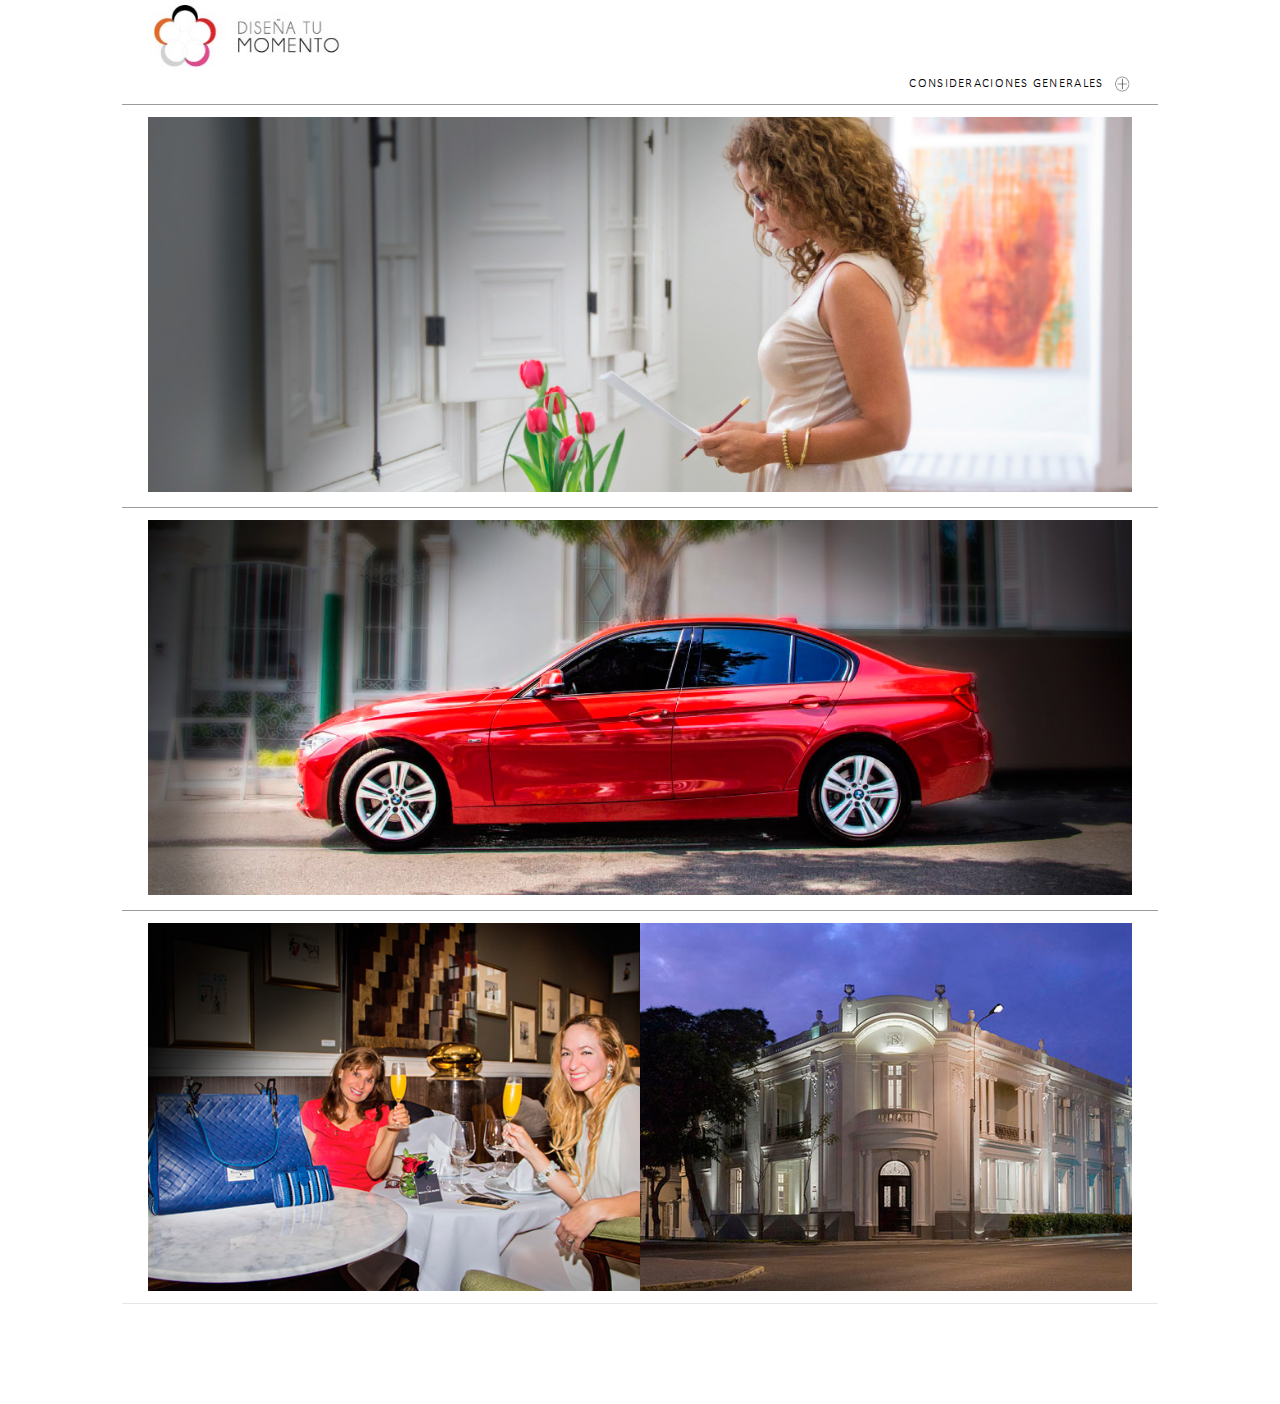
<file: disena-tu-momento.html>
<!DOCTYPE HTML>
<html>

<head>
	<meta charset="utf-8">
	<meta name="viewport" content="width=device-width, initial-scale=1, maximum-scale=1">
	<title>ROCHI KAHN</title>

<!--================== 	ENLACE HOJA DE ESTILOS (INICIA)  =====================-->

	<link rel="stylesheet" type="text/css" href="css/estilo.css">

<!--================== 	ENLACE HOJA DE ESTILOS (TERMINA)  =====================-->

<!--================== 	ENLACE FUENTE (INICIA)  =====================-->

	<link href='https://fonts.googleapis.com/css?family=Poiret+One' rel='stylesheet' type='text/css'>

<!--================== 	ENLACE FUENTE (TERMINA)  =====================-->

<!--================== 	SCRIPT PARA SLIDER (INICIA)  =====================-->

	<script src="http://code.jquery.com/jquery-1.11.3.min.js"></script>

<!--================== 	SCRIPT PARA SLIDER (TERMINA)  =====================-->

<!--================== 	ENLACE ICONO (INICIA)  =====================-->

	<link rel="stylesheet" href="https://maxcdn.bootstrapcdn.com/font-awesome/4.5.0/css/font-awesome.min.css">

<!--================== 	ENLACE ICONO (TERMINA)  =====================-->

<!--================== 	SCRIPT PARA MOSTRAR Y OCULTAR "CONSIDERACIONES GENERALES" (INICIA)  =====================-->

	<script type="text/javascript">
		$(document).ready(function(){
			$('#mas2').on('click', function(){
				$('#consideraciones-generales').slideDown('slow');
				$('#ver-menos2').show();
				$('#ver-menos2').css({'display':'flex'});
				$('#ver-mas2').hide();
			});
		});
	</script>

	<script type="text/javascript">
		$(document).ready(function(){
			$('#menos2').on('click', function(){
				$('#consideraciones-generales').slideUp('slow');
				$('#ver-mas2').show();
				$('#ver-menos2').hide();
			});
		});
	</script>

<!--================== 	SCRIPT PARA MOSTRAR Y OCULTAR "CONSIDERACIONES GENERALES" (TERMINA)  =====================-->

<!--================== 	SCRIPT PARA MOSTRAR Y OCULTAR "LOCACION" (INICIA)  =====================-->

	<script type="text/javascript">
		$(document).ready(function(){
			$('#mas-detalles-locacion-1').on('click', function(){
				$('#locacion-detalles').slideDown('slow');
				$('#velero').show();
				$('#locacion').hide();
			});
		});
	</script>

	<script type="text/javascript">
		$(document).ready(function(){
			$('#mas-detalles-locacion-2').on('click', function(){
				$('#locacion-detalles').slideDown('slow');
				$('#hotel').show();
				$('#locacion').hide();
			});
		});
	</script>

<!--================== 	SCRIPT PARA MOSTRAR Y OCULTAR "LOCACION" (TERMINA)  =====================-->

<!--================== 	SCRIPT PARA MOSTRAR Y OCULTAR "GALERIA VELERO" (INICIA)  =====================-->

	<script type="text/javascript">
		$(document).ready(function(){
			$('#img-miniatura-velero-1').on('click', function(){
				$('#img-presentacion-velero-1').show();
				$('#img-presentacion-velero-2').hide();
				$('#img-presentacion-velero-3').hide();
				$('#img-presentacion-velero-4').hide();
			});
		});
	</script>

	<script type="text/javascript">
		$(document).ready(function(){
			$('#img-miniatura-velero-2').on('click', function(){
				$('#img-presentacion-velero-2').show();
				$('#img-presentacion-velero-1').hide();
				$('#img-presentacion-velero-3').hide();
				$('#img-presentacion-velero-4').hide();
			});
		});
	</script>

	<script type="text/javascript">
		$(document).ready(function(){
			$('#img-miniatura-velero-3').on('click', function(){
				$('#img-presentacion-velero-3').show();
				$('#img-presentacion-velero-1').hide();
				$('#img-presentacion-velero-2').hide();
				$('#img-presentacion-velero-4').hide();
			});
		});
	</script>

		<script type="text/javascript">
		$(document).ready(function(){
			$('#img-miniatura-velero-4').on('click', function(){
				$('#img-presentacion-velero-4').show();
				$('#img-presentacion-velero-1').hide();
				$('#img-presentacion-velero-2').hide();
				$('#img-presentacion-velero-3').hide();
			});
		});
	</script>

<!--================== 	SCRIPT PARA MOSTRAR Y OCULTAR "GALERIA VELERO" (TERMINA)  =====================-->

<!--================== 	SCRIPT PARA MOSTRAR Y OCULTAR "GALERIA VELERO" (INICIA)  =====================-->

	<script type="text/javascript">
		$(document).ready(function(){
			$('#img-miniatura-hotel-1').on('click', function(){
				$('#img-presentacion-hotel-1').show();
				$('#img-presentacion-hotel-2').hide();
				$('#img-presentacion-hotel-3').hide();
				$('#img-presentacion-hotel-4').hide();
			});
		});
	</script>

	<script type="text/javascript">
		$(document).ready(function(){
			$('#img-miniatura-hotel-2').on('click', function(){
				$('#img-presentacion-hotel-2').show();
				$('#img-presentacion-hotel-1').hide();
				$('#img-presentacion-hotel-3').hide();
				$('#img-presentacion-hotel-4').hide();
			});
		});
	</script>

	<script type="text/javascript">
		$(document).ready(function(){
			$('#img-miniatura-hotel-3').on('click', function(){
				$('#img-presentacion-hotel-3').show();
				$('#img-presentacion-hotel-1').hide();
				$('#img-presentacion-hotel-2').hide();
				$('#img-presentacion-hotel-4').hide();
			});
		});
	</script>

		<script type="text/javascript">
		$(document).ready(function(){
			$('#img-miniatura-hotel-4').on('click', function(){
				$('#img-presentacion-hotel-4').show();
				$('#img-presentacion-hotel-1').hide();
				$('#img-presentacion-hotel-2').hide();
				$('#img-presentacion-hotel-3').hide();
			});
		});
	</script>

<!--================== 	SCRIPT PARA MOSTRAR Y OCULTAR "GALERIA VELERO" (TERMINA)  =====================-->

</head>

<body>
	<div class="contenedor">
		<div class="disena-tu-momento">
			<div class="logo2">
				<img src="img/disena-tu-momento/disena-tu-momento-logo.jpg">
				<div id="ver-mas2"><a id="mas2"><p>CONSIDERACIONES GENERALES</p><img src="img/prensa/ver-mas.gif"></a></div>
				<div id="ver-menos2"><a id="menos2"><p>CONSIDERACIONES GENERALES</p><img src="img/prensa/ver-menos.gif"></a></div>
			</div>
			<div class="clear"></div>
		</div>
		<div id="consideraciones-generales">
			<div class="texto-consideraciones">
				<div class="titulo-consideraciones"><img src="img/prensa/ver-menos.gif"><p>CONSIDERACIONES GENERALES</p></div>
				<div class="p-consideraciones">
					<p>
						- Se realiza el diseño y reserva del servicio min 20 días antes de la fecha de celebración. (Tiempo de  elaboración y coordinación).<br><br>
						-  El diseño es elegido de propuestas presentadas por Rochi Kahn, colores, cueros, pieles y texturas pueden   elegirse según  catálogo de la diseñadora. (Uno o varios diseños).<br><br>
						- El traslado en un auto BMW.<br><br>
						- El lugar elegido, ciudad (almuerzo o cena para dos) o alta mar (paquete especial 4 horas navegando, capacidad hasta 8 personas). 
					</p>
				</div>
			</div>
		</div>
		<div class="img-disena"><img src="img/disena-tu-momento/diseno.jpg"></div>
		<div class="img-disena"><img src="img/disena-tu-momento/traslado.jpg"></div>
		<div id="locacion">
			<div class="presentacion">
				<img id="mas-detalles-locacion-1" src="img/disena-tu-momento/velero-presentacion.jpg">
				<img id="mas-detalles-locacion-2" src="img/disena-tu-momento/traslado-presentacion.jpg">
			</div>
			<div class="clear"></div>
		</div>
		<div id="locacion-detalles">
			<div class="titulo-locacion"><img class="img-locacion-1" src="img/disena-tu-momento/linea-circulo.gif"><p class="p-locacion">LA LOCACIÓN</p><img class="img-locacion-2" src="img/disena-tu-momento/circulo.gif"></div>
			<ul id="accordion" class="accordion">
						<li>
							<div class="link"><i class="fa fa-caret-right"></i>VELERO</div>
							<ul class="submenu" id="velero">
								<li>
									<div id="img-grande-velero">
										<img id="img-presentacion-velero-1" src="img/disena-tu-momento/velero.jpg">
										<img id="img-presentacion-velero-2" style="display:none" src="img/disena-tu-momento/velero-2.jpg">
										<img id="img-presentacion-velero-3" style="display:none" src="img/disena-tu-momento/velero-3.jpg">
										<img id="img-presentacion-velero-4" style="display:none" src="img/disena-tu-momento/velero-4.jpg">
									</div>
									<div id="img-miniatura-velero">
										<img id="img-miniatura-velero-1" src="img/disena-tu-momento/velero-miniatura.jpg">
										<img id="img-miniatura-velero-2" src="img/disena-tu-momento/velero-miniatura.jpg">
										<img id="img-miniatura-velero-3" src="img/disena-tu-momento/velero-miniatura.jpg">
										<img id="img-miniatura-velero-4" src="img/disena-tu-momento/velero-miniatura.jpg">
									</div>
								</li>
								<div class="clear"></div>
							</ul>
						</li>
						<div class="clear"></div>
						<li>
							<div class="link"><i class="fa fa-caret-right"></i>HOTEL B</div>
							<ul class="submenu" id="hotel">
								<li>
									<div id="img-grande-hotel">
										<img id="img-presentacion-hotel-1" src="img/disena-tu-momento/hotel-b.jpg">
										<img id="img-presentacion-hotel-2" style="display:none" src="img/disena-tu-momento/hotel-b-2.jpg">
										<img id="img-presentacion-hotel-3" style="display:none" src="img/disena-tu-momento/hotel-b-3.jpg">
										<img id="img-presentacion-hotel-4" style="display:none" src="img/disena-tu-momento/hotel-b-4.jpg">
									</div>
									<div id="img-miniatura-hotel">
										<img id="img-miniatura-hotel-1" src="img/disena-tu-momento/traslado-miniatura.jpg">
										<img id="img-miniatura-hotel-2" src="img/disena-tu-momento/traslado-miniatura.jpg">
										<img id="img-miniatura-hotel-3" src="img/disena-tu-momento/traslado-miniatura.jpg">
										<img id="img-miniatura-hotel-4" src="img/disena-tu-momento/traslado-miniatura.jpg">
									</div>
								</li>
								<div class="clear"></div>
							</ul>
						</li>
					</ul>
			<script src="js/acordion.js"></script>
		</div>

		<div style="padding-top:100px;"></div>
	</div>
</body>

</html>
</file>
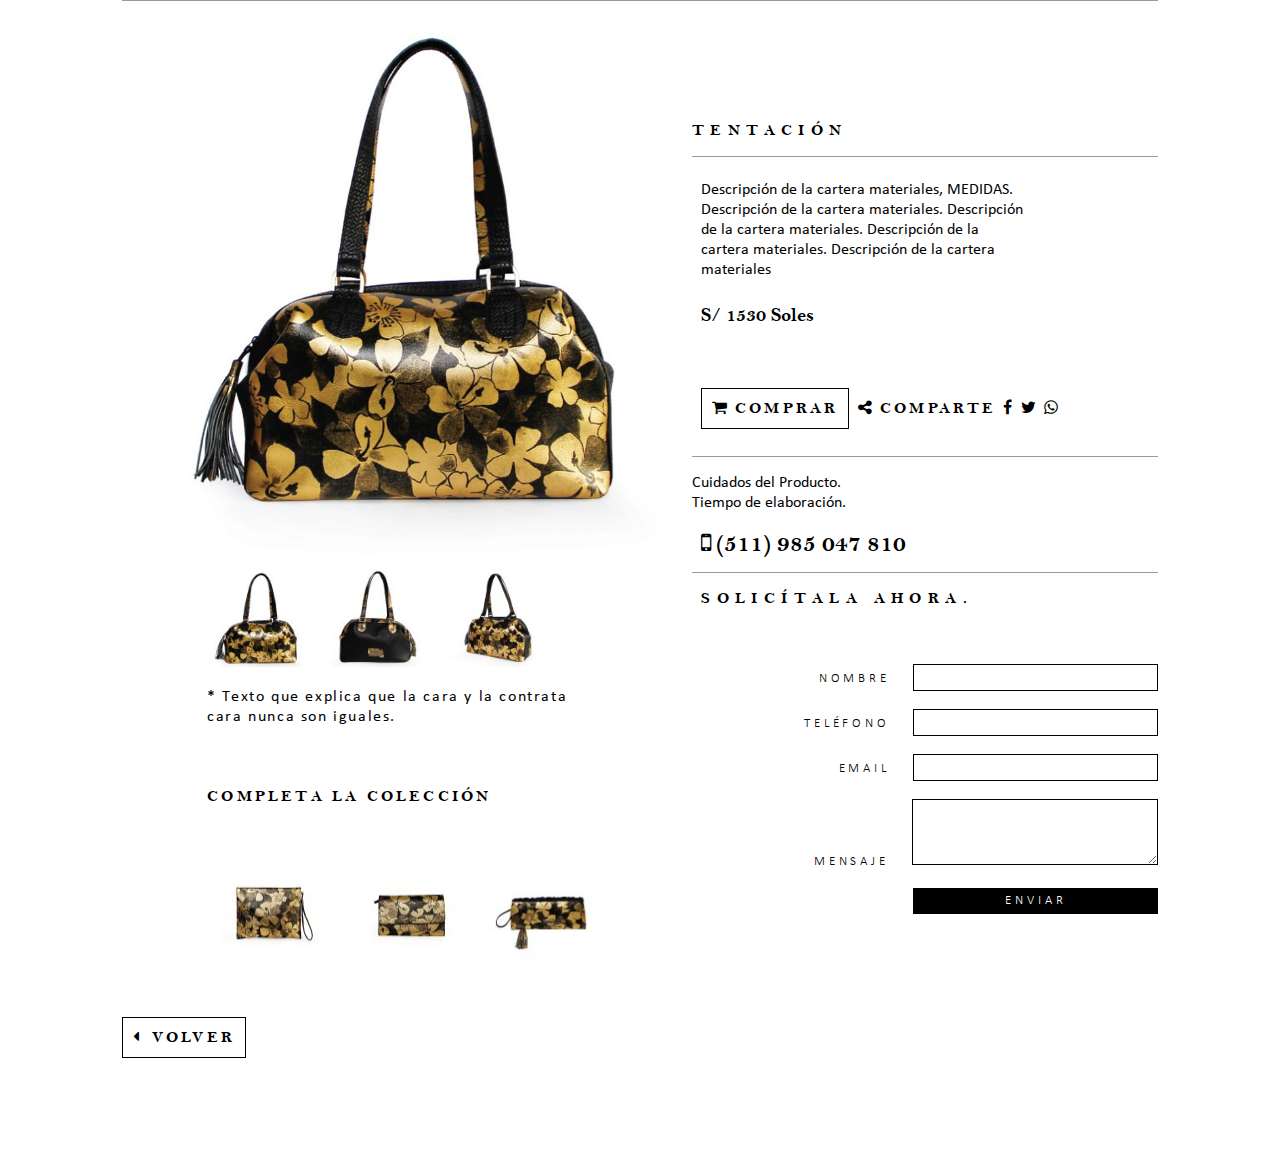
<file: tentacion.html>
<!DOCTYPE HTML>
<html>

<head>
	<meta charset="utf-8">
	<meta name="viewport" content="width=device-width, initial-scale=1, maximum-scale=1">
	<title>ROCHI KAHN</title>

<!--================== 	ENLACE HOJA DE ESTILOS (INICIA)  =====================-->

	<link rel="stylesheet" type="text/css" href="css/estilo.css">

<!--================== 	ENLACE HOJA DE ESTILOS (TERMINA)  =====================-->

<!--================== 	ENLACE FUENTE (INICIA)  =====================-->

	<link href='https://fonts.googleapis.com/css?family=Poiret+One' rel='stylesheet' type='text/css'>

<!--================== 	ENLACE FUENTE (TERMINA)  =====================-->

<!--================== 	SCRIPT PARA SLIDER (INICIA)  =====================-->

	<script src="http://code.jquery.com/jquery-1.11.3.min.js"></script>

<!--================== 	SCRIPT PARA SLIDER (TERMINA)  =====================-->

<!--================== 	ENLACE ICONO (INICIA)  =====================-->

	<link rel="stylesheet" href="https://maxcdn.bootstrapcdn.com/font-awesome/4.5.0/css/font-awesome.min.css">

<!--================== 	ENLACE ICONO (TERMINA)  =====================-->

<!--================== 	SCRIPT PARA MOSTRAR Y OCULTAR "GALERIA ARTICULO" (INICIA)  =====================-->

	<script type="text/javascript">
		$(document).ready(function(){
			$('#tentacion-miniatura-1').on('click', function(){
				$('#tentacion-presentacion-1').show();
				$('#tentacion-presentacion-2').hide();
				$('#tentacion-presentacion-3').hide();
			});
		});
	</script>

	<script type="text/javascript">
		$(document).ready(function(){
			$('#tentacion-miniatura-2').on('click', function(){
				$('#tentacion-presentacion-2').show();
				$('#tentacion-presentacion-1').hide();
				$('#tentacion-presentacion-3').hide();
			});
		});
	</script>

	<script type="text/javascript">
		$(document).ready(function(){
			$('#tentacion-miniatura-3').on('click', function(){
				$('#tentacion-presentacion-3').show();
				$('#tentacion-presentacion-1').hide();
				$('#tentacion-presentacion-2').hide();
			});
		});
	</script>

<!--================== 	SCRIPT PARA MOSTRAR Y OCULTAR "GALERIA ARTICULO" (TERMINA)  =====================-->
</head>

<body>
	<div class="contenedor">
		<div class="contenedor-articulo">
			<div class="izquierda-articulo">
				<div class="presentacion-articulo">
					<img id="tentacion-presentacion-1" src="img/articulos/articulos.jpg">
					<img id="tentacion-presentacion-2" style="display:none;" src="img/articulos/articulos2.jpg">
					<img id="tentacion-presentacion-3" style="display:none;" src="img/articulos/articulos3.jpg">
				</div>
				<div class="miniaturas-articulos">
					<a id="tentacion-miniatura-1" style="cursor:pointer;"><img src="img/articulos/articulos-tentacion-1.jpg"></a>
					<a id="tentacion-miniatura-2" style="cursor:pointer;"><img src="img/articulos/articulos-tentacion-2.jpg"></a>
					<a id="tentacion-miniatura-3" style="cursor:pointer;"><img src="img/articulos/articulos-tentacion-3.jpg"></a>
					<div class="clear"></div>
				</div>
				<div class="clear"></div>
				<div class="texto-articulos-izquierda">
					<p>* Texto que explica que la cara y la contrata cara nunca son iguales.</p>
					<p>COMPLETA LA COLECCIÓN</p>
				</div>
				<div class="otros-articulos">
					<a href=""><img src="img/articulos/articulos-tentacion-4.jpg"></a>
					<a href=""><img src="img/articulos/articulos-tentacion-5.jpg"></a>
					<a href=""><img src="img/articulos/articulos-tentacion-6.jpg"></a>
					<div class="clear"></div>
				</div>
				<a class="boton" href=""><i class="fa fa-caret-left"></i>VOLVER</a>								
			</div>
			<div class="derecha-articulo">
				<p class="titulo-derecha-articulo">TENTACIÓN</p>
				<div class="descripcion-articulo">
					<p>Descripción de la cartera materiales, MEDIDAS. Descripción de la cartera materiales. Descripción de la cartera materiales. Descripción de la cartera materiales. Descripción de la cartera materiales</p>
					<p><span>S/ 1530 Soles</span></p>
					<div class="botones">
						<a href=""><i class="fa fa-shopping-cart"></i>COMPRAR</a>
						<a href=""><i class="fa fa-share-alt"></i>COMPARTE</a>
						<a href=""><i class="fa fa-facebook"></i></a>
						<a href=""><i class="fa fa-twitter"></i></a>
						<a href=""><i class="fa fa-whatsapp"></i></a>
					</div> 
				</div>
				<div class="texto-articulo">
					<p>
						Cuidados del Producto.<br>
						Tiempo de elaboración.
					</p>
					<a href=""><i class="fa fa-mobile"></i>(511) 985 047 810</a>
				</div>
				<div class="formulario-articulo">
					<p>SOLICÍTALA AHORA.</p>
					<form method="POST" action="enviar.php">
						<label>NOMBRE</label><input name="nombre" type="text" required><br><br>
						<label>TELÉFONO</label><input name="telf" type="tel" required><br><br>
						<label>EMAIL</label><input name="email" type="email" required><br><br>
						<label>MENSAJE</label><textarea name="mensj" rows="4" required></textarea><br><br>
						<input class="boton-enviar-2" type="submit" value="ENVIAR">
					</form>
				</div>
			</div>
			<div class="clear"></div>
		</div>
	</div>
</body>

</html>
</file>
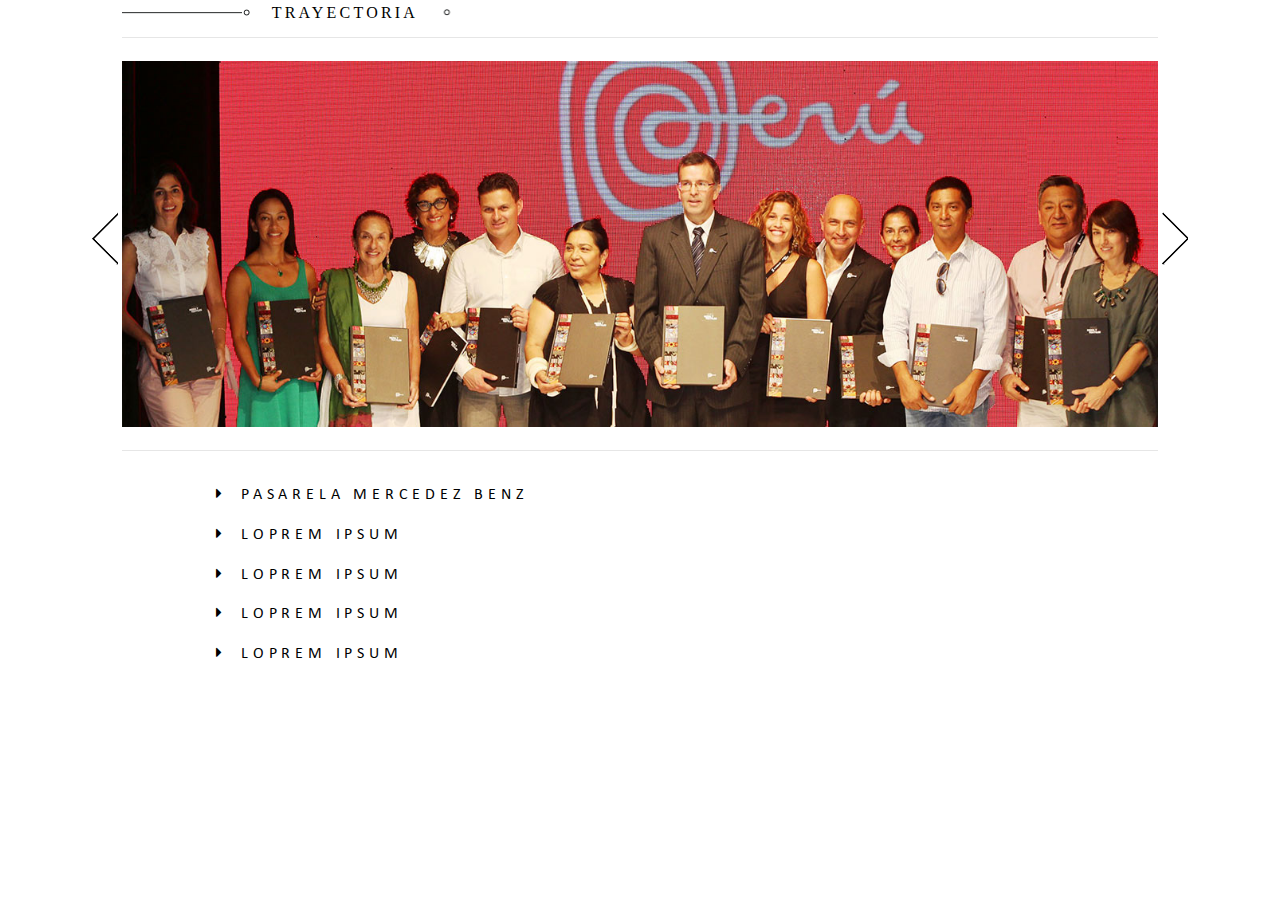
<file: trayectoria.html>
<!DOCTYPE HTML>
<html>

<head>
	<meta charset="utf-8">
	<meta name="viewport" content="width=device-width, initial-scale=1, maximum-scale=1">
	<title>ROCHI KAHN</title>

<!--================== 	ENLACE HOJA DE ESTILOS (INICIA)  =====================-->

	<link rel="stylesheet" type="text/css" href="css/estilo.css">

<!--================== 	ENLACE HOJA DE ESTILOS (TERMINA)  =====================-->

<!--================== 	ENLACE FUENTE (INICIA)  =====================-->

	<link href='https://fonts.googleapis.com/css?family=Poiret+One' rel='stylesheet' type='text/css'>

<!--================== 	ENLACE FUENTE (TERMINA)  =====================-->

<!--================== 	SCRIPT PARA SLIDER (INICIA)  =====================-->

	<script src="http://code.jquery.com/jquery-1.11.3.min.js"></script>

<!--================== 	SCRIPT PARA SLIDER (TERMINA)  =====================-->

<!--================== 	ENLACE ICONO (INICIA)  =====================-->

	<link rel="stylesheet" href="https://maxcdn.bootstrapcdn.com/font-awesome/4.5.0/css/font-awesome.min.css">

<!--================== 	ENLACE ICONO (TERMINA)  =====================-->
</head>

<body>
	<div class="contenedor">
		<div class="titulo-trayectoria2"><img class="trayectoria-img-1" src="img/trayectoria/linea-circulo2.1.gif"><p class="trayectoria-p">TRAYECTORIA</p><img class="trayectoria-img-2" src="img/trayectoria/circulo.gif"></div>

		<div class="contenedor-slider lineas">
			<div id="contenedor-slider">
				<div id="slider">
					<section>
						<img src="img/trayectoria/trayectoria-slider.jpg">
					</section>
					<section>
						<img src="img/trayectoria/trayectoria-slider2.jpg">
					</section>
					<section>
						<img src="img/trayectoria/trayectoria-slider3.jpg">
					</section>
				</div>
				<div id="indicadores"></div>		
			</div>
			<div id="btn-prev">
				<img src="img/slider/izquierda-rochikahn.gif">
			</div>
			<div id="btn-next">
				<img src="img/slider/derecha-rochikahn.gif">
			</div>
			<script src="js/slider.js"></script>
		</div>

		<div class="contenedor-galeria trayectoria">
			<div class="galeria-trayectoria">
				<ul id="accordion" class="accordion">
					<li>
						<div class="link"><i class="fa fa-caret-right"></i>PASARELA MERCEDEZ BENZ</div>
						<ul class="submenu">
							<div class="titulo-galeria-trayectoria"><img src="img/contacto/linea-corta.gif"><p>PERÚ MODA 2014</p></div>
							<div class="img-trayectoria-galeria">
								<img src="img/trayectoria/peru-moda-2014.jpg">
							</div>
							<div class="img-trayectoria-galeria">
								<img src="img/trayectoria/peru-moda-2014-2.jpg">
							</div>
						</ul>
					</li>
					<li>
						<div class="link"><i class="fa fa-caret-right"></i>LOPREM IPSUM</div>
						<ul class="submenu">
							<div class="titulo-galeria-trayectoria"><img src="img/contacto/linea-corta.gif"><p>PERÚ MODA 2014</p></div>
							<div class="img-trayectoria-galeria">
								<img src="img/trayectoria/peru-moda-2014.jpg">
							</div>
							<div class="img-trayectoria-galeria">
								<img src="img/trayectoria/peru-moda-2014-2.jpg">
							</div>
						</ul>
					</li>
					<li>
						<div class="link"><i class="fa fa-caret-right"></i>LOPREM IPSUM</div>
						<ul class="submenu">
							<div class="titulo-galeria-trayectoria"><img src="img/contacto/linea-corta.gif"><p>PERÚ MODA 2014</p></div>
							<div class="img-trayectoria-galeria">
								<img src="img/trayectoria/peru-moda-2014.jpg">
							</div>
							<div class="img-trayectoria-galeria">
								<img src="img/trayectoria/peru-moda-2014-2.jpg">
							</div>
						</ul>
					</li>
					<li>
						<div class="link"><i class="fa fa-caret-right"></i>LOPREM IPSUM</div>
						<ul class="submenu">
							<div class="titulo-galeria-trayectoria"><img src="img/contacto/linea-corta.gif"><p>PERÚ MODA 2014</p></div>
							<div class="img-trayectoria-galeria">
								<img src="img/trayectoria/peru-moda-2014.jpg">
							</div>
							<div class="img-trayectoria-galeria">
								<img src="img/trayectoria/peru-moda-2014-2.jpg">
							</div>
						</ul>
					</li>
					<li>
						<div class="link"><i class="fa fa-caret-right"></i>LOPREM IPSUM</div>
						<ul class="submenu">
							<div class="titulo-galeria-trayectoria"><img src="img/contacto/linea-corta.gif"><p>PERÚ MODA 2014</p></div>
							<div class="img-trayectoria-galeria">
								<img src="img/trayectoria/peru-moda-2014.jpg">
							</div>
							<div class="img-trayectoria-galeria">
								<img src="img/trayectoria/peru-moda-2014-2.jpg">
							</div>
						</ul>
					</li>
				</ul>
				<script src="js/acordion.js"></script>
			</div>
		</div>
	</div>
</body>

</html>
</file>
<file: css/estilo.css>
/*--==================== FUENTES ========================--*/
@font-face {
	font-family: "bell_regular";
	src: url(../font/bell.ttf) format("truetype");
}
@font-face {
	font-family: "bell_bold";
	src: url(../font/BELLB.TTF) format("truetype");
}
@font-face {
	font-family: "calibri_normal";
	src: url(../font/calibri.ttf) format("truetype");
}
@font-face {
	font-family: "calibri_light";
	src: url(../font/calibril.ttf) format("truetype");
}
@font-face {
	font-family: "calibri_bold";
	src: url(../font/calibrib.ttf) format("truetype");
}
@font-face {
	font-family: "my_riad_pro_bold";
	src: url(../font/MyriadPro-Bold.otf) format("opentype");
}
@font-face {
	font-family: "poiret_one_regular";
	src: url(../font/PoiretOne-Regular.ttf) format("truetype");
}

/*--==================== ESTILOS GENERALES ========================--*/

body{
	color: black;
	margin: 0;
	width: 100%;
}
.clear{
	clear: both;
}
.contenedor{
	margin: 0 auto;
	width: 90%;
}










 #gallery_01 img{border:2px solid white;}
 
 /*Change the colour*/
 .active img{border:2px solid #333 !important;}




/*--============    ESTILOS DEL MENU (INICIO)  ============--*/
header{
	font-family: 'Poiret one', cursive;
	margin: 0 auto;
	padding-top: 30px;
	padding-bottom: 30px;
	width: 90%;
}

/*== ESTILOS VENTANA MODAL ROCHI KAHN VIDEO (INICIA) ==*/
#cerrar{
	display: none;
}
#cerrar + label{
	animation: modal 1s 2s forwards;
	color: white;
	cursor: pointer;
	font-size: 25px;
	height: 40px;
	line-height: 40px;
	opacity: 0;
	position: fixed;
	right: 10px;
	text-align: center;
	visibility: hidden;
	width: 40px;
	z-index: 50;
}
.modal{
	animation: modal 1s 2s forwards;
	background-color: rgba(0,0,0,0.8);
	display: flex;
	height: 100vh;
	left: 0;
	opacity: 0;
	position: fixed;
	top: 0;
	visibility: hidden;
	width: 100%;
	z-index: 30;
}
.contenido{
	height: auto;
	margin: auto;
	text-align: center;
	width: 70%;
}
.contenido video{
	width: 100%;
}
#cerrar:checked + label, #cerrar:checked ~ .modal{
	display: none;
}
@keyframes modal{
	100%{
		opacity: 1;
		visibility: visible;
	}
}
/*== ESTILOS VENTANA MODAL ROCHI KAHN VIDEO (TERMINA) ==*/

.menu-izquierda{
	float: left;
	font-size: 1.2em;
	font-weight: bolder;
	padding-top: 4%;
	width: 42.5%;
}
nav ul{
	display: flex;
	list-style: none;
	padding-left: 0;
}
nav li{
	flex-grow: 1;
	-webkit-flex-grow: 1;
	text-align: center;
}

nav ul li a{
	color: black;
	display: block;
	padding-right: 10%;
	text-decoration: none;
}
nav ul li a:hover{
	color: #ea4a94;
}
.logo{
	float: left;
	width: 15%;
}
.logo img{
	width: 100%;
}
.menu-derecha{
	float: left;
	font-size: 1.2em;
	font-weight: bolder;
	padding-top: 4%;
	width: 42.5%;
}
.continuacion{
	float: left;
	width: 80%;
}
.redes-sociales{
	float: left;
	padding-top: 3%;
	width: 20%;
}
.facebook{
	background: url(../img/menu/facebook-rochikahn.gif) no-repeat left;
	background-size: 200% 100%;
	float: right;
	height: 30px;
	width: 30px;
}
.facebook:hover{
	background: url(../img/menu/facebook-rochikahn.gif) no-repeat right;
	background-size: 200% 100%;
}
.twitter{
	background: url(../img/menu/twitter-rochikahn.gif) no-repeat left;
	background-size: 200% 100%;
	float: right;
	height: 30px;
	width: 30px;
}
.twitter:hover{
	background: url(../img/menu/twitter-rochikahn.gif) no-repeat right;
	background-size: 200% 100%;
}
.youtube{
	background: url(../img/menu/youtube-rochikahn.gif) no-repeat left;
	background-size: 200% 100%;
	float: right;
	height: 30px;
	width: 30px;
}
.youtube:hover{
	background: url(../img/menu/youtube-rochikahn.gif) no-repeat right;
	background-size: 200% 100%;
}


.menu-responsive{
	display: none;
	position: relative;
	width: 100%;
}
.menu-responsive label{
	display: block;
	height: 30px;
	width: 30px;
}
.menu-responsive label:hover{
	background-color: rgba(0,0,0,0.2);
	cursor: pointer;
}
.menu-responsive img{
	margin: 0;
	padding: 0;
	width: 30px;
}
#btn-menu{
	display: none;
}
.menu{
	background-color: rgba(255,255,255,0.5);
	left: -500px;
	position: absolute;
	transition: all 0.5s;
	-moz-transition: all 0.5s;
	-webkit-transition: all 0.5s;
	-o-transition: all 0.5s;
	width: 200px;
	z-index: 1000;
}
.menu ul{
	display: flex;
	flex-direction: column;
  	list-style: none;
  	margin: 0;
  	padding: 0;	
}
.menu li a{
	color: black;
 	display: block;
  	font-size: 1em;
  	padding: 15px 20px 15px 0;
  	text-align: left;
  	text-decoration: none;  	
}
#btn-menu:checked ~ .menu{
	left: 0;
} 
/*--============    ESTILOS DEL MENU (FIN)  ============--*/

/*--============    ESTILOS DEL SLIDER (INICIO)  ============--*/
.contenedor-slider{
	display: flex;
	margin: 0 auto;
	position: relative;
	width: 90%;
}
#contenedor-slider{
	margin: auto;
	overflow: hidden;
	position: relative;
	width: 100%;
}
#slider{
	display: flex;
	width: 300%;
}
#slider section{
	width: 100%;
}
#slider img{
	display: block;
	height: 100%;
	width: 100%;
}
#btn-next, #btn-prev{
	cursor: pointer;
	height: 5%;
	position: absolute;
	top: 45%;
	width: 2.5%;
	transform: translateY(-50%);
}
#btn-prev{
	left: -60px;
}
#btn-next{
	right: -60px;
}
#btn-next img, #btn-prev img{
	width: 100%;
}
.nueva-coleccion{
	margin: 0 auto;
	position: absolute;
	top: 30px;
	width: 100%;
}
.texto-nueva{
	display: flex;
	justify-content: flex-end;
}
.img-nueva-1{
	padding-left: 200px;
	height: 16px;
	margin-top: 4px;
	width: 16px;
}

.texto-nueva a{
text-decoration: none;
color: black;
}

.texto-nueva a:hover{

color: gray;
}

.p-nueva{
	font-family: "bell_regular";
	font-size: 0.8em;
	letter-spacing: 0.2em;
	margin: 0;
	padding-top: 5px;
	text-align: center;
	width: 15%;
}
.img-nueva-2{
	height: 22px;
	margin-right: -150px;
}
.fecha-nueva{
	display: flex;
	justify-content: center;
	
}
.fecha-nueva img{
	height: 16px;
	padding-left:250px;
}
.fecha-nueva p{
	font-family: "calibri_light";
	font-size: 0.8em;
	letter-spacing: 0.2em;
	margin: 0;
	padding-left: 1%;
}
/*--============    ESTILOS DEL SLIDER (FIN)  ============--*/

/*--============    ESTILOS DEL CUERPO INDEX (INICIO)  ============--*/
.edicion-limitada{
	margin: 0 auto;
	width: 90%;
}
#izquierda-edicion{
	float: left;
	width: 60%;
}
.espacio-edicion{
	padding-top: 45%;
	width: 100%;
}
.titulo-edicion{
	display: flex;
	float: right;
	width: 80%
}
.img-edicion-1{
	height:25px;
	float:left;
	width:25px;
}
#izquierda-edicion .titulo-edicion .p-edicion{
	float:left;
	margin:0;
	padding:0;
	text-align:center;
	width:60%;
}
.img-edicion-2{
	float:left;
	height:25px;
}
#izquierda-edicion p{
	font-family: "bell_regular";
	font-size: 1.5em;
	letter-spacing: 0.5em;
	margin-bottom: 0;
	margin-left: 30%;
}
#izquierda-edicion ul{
	font-size: 1.5em;
	list-style: none;
	margin-left: 30%;
	padding: 0;
}
#izquierda-edicion ul li{
	padding: 35px;
	padding-left: 0;
}
#izquierda-edicion ul li i{
	padding-right: 15px;
}
#izquierda-edicion ul li a{
	color: black;
	font-family: "calibri_light";
	letter-spacing: 0.3em;
	text-decoration: none;
}

#izquierda-edicion ul li a:hover{
	color: #ea4a94;
	
}

#derecha-edicion{
	background: url(../img/index/edicion-limitada-rochi-kahn.jpg) no-repeat left;
	background-size: 200% 100%;
	float: left;
	width: 40%;
}
#derecha-edicion:hover{
	background: url(../img/index/edicion-limitada-rochi-kahn.jpg) no-repeat right;
	background-size: 200.4% 100%;
}
#derecha-edicion img{
	width: 100%;
}
.experiencias{
	margin: 0 auto;
	width: 90%;
}
.espacio-experiencias{
	padding-top: 70%;
	width: 100%;
}
.titulo-experiencias{
	display: flex;
	float: left;
	width: 80%
}
.img-experiencias-1{
	float:left; 
	height:25px;
}
#derecha-experiencias .titulo-experiencias .p-experiencias{
	margin:0;
	padding:0;
	text-align:center;
	width:60%;
}
.img-experiencias-2{
	height:25px;
	margin-top:-0.7%;
	width:25px;
}
#izquierda-experiencias{
	background: url(../img/index/experiencias-rochi-kahn.jpg) no-repeat left;
	background-size: 200% 100%;
	float: left;
	width: 60%
}
#izquierda-experiencias:hover{
	background: url(../img/index/experiencias-rochi-kahn.jpg) no-repeat right;
	background-size: 200.3% 100%;
}
#izquierda-experiencias img{
	width: 100%;
}
#derecha-experiencias{
	float: left;
	width: 40%;
}
#derecha-experiencias p{
	font-family: "bell_regular";
	font-size: 1.5em;
	letter-spacing: 0.5em;
	margin-bottom: 0;
	margin-left: 30%;
}
#derecha-experiencias ul{
	font-size: 1.5em;
	list-style: none;
	margin-bottom: 0;
	margin-left: 30%;
	margin-top: 0;
	padding: 0;
}
#derecha-experiencias ul li{
	padding: 35px;
	padding-left: 0;
}
#derecha-experiencias ul li i{
	padding-right: 15px;
}
#derecha-experiencias ul li a{
	color: black;
	font-family: "calibri_light";
	letter-spacing: 0.3em;
	text-decoration: none;
}
#derecha-experiencias ul li a:hover{
	color: #ea4a94;
}
#derecha-experiencias ul li ul{
	font-size: 0.8em;
	margin-left: 7%;
}
.menu-experiencias #accordion{
	margin-top: 15px;
}
.accordion .link {
	cursor: pointer;
	display: block;
	font-family: "calibri_light";
	letter-spacing: 0.3em;
	position: relative;
	-webkit-transition: all 0.4s ease;
	-o-transition: all 0.4s ease;
	transition: all 0.4s ease;
}

.accordion .link:hover {
	color:#ea4a94;
}

.accordion li.open i.fa-caret-right{
	-webkit-transform: rotate(90deg);
	-ms-transform: rotate(90deg);
	-o-transform: rotate(90deg);
	transform: rotate(90deg);
}
.submenu{
	display: none;
}

.alinear-carteras{
	display: flex;
	flex-wrap: wrap;
}

.titulo-trayectoria-2{
	background: url(../img/trayectoria/linea.gif);
	background-size: 100% 100%;
	background-repeat: repeat-x;
	margin: 0 auto;
	width: 100%;
}
.texto-titulo-trayectoria-2{
	background: url(../img/trayectoria/circulos.gif);
	background-size: 100% 19px;
	margin: 0 auto;
	width: 25%;
	height: auto;
}
.texto-titulo-trayectoria-2 p{
	font-size: 1.1em;
	margin-bottom: 5px;
	text-align: center;
}
/*--============    ESTILOS DEL CUERPO INDEX (FIN)  ============--*/

/*--============    ESTILOS DE TRAYECTORIA (INICIO)  ============--*/
.trayectoria{
	margin: 0 auto;
	margin-top: 3%;
	width: 90%;
}
.titulo-trayectoria{
	display: flex;
	overflow: hidden;
	width: 100%;
}
.img-trayectoria-1{
	height:27px;
}
.p-trayectoria{
	font-family: "bell_regular";
	font-size:1em;
	letter-spacing:0.2em;
	margin:0;padding:0;
	padding-top:3px;
	text-align:center; 
	width:20%;
}
.img-trayectoria-2{
	height:27px;
}
.rochi{
	border: 1px solid black;
	margin:0 auto;
	width: 120px;
}
.rochi p{
	font-family: "calibri_light";
	font-size:0.9em;
	letter-spacing:0.2em;
	margin:0;
	padding: 0 5%;
	text-align:center;
}
.contenido-trayectoria{
	border-bottom: 1px solid rgba(132,129,129,0.2);
	margin-top: 25px;
	padding-bottom: 5%;
	width: 100%;
}
.izquierda-trayectoria{
	float: left;
	padding-right: 5%;
	text-align: right;
	width: 50%;

	padding-top: 12%;
}
.izquierda-trayectoria p{
	font-family: "calibri_light";
	margin-bottom: 12%;
}
.derecha-trayectoria{
	float: left;
	width: 45%;
}
.derecha-trayectoria img{
	width: 90%;
}
.contenedor-cuadro-trayectoria{
	display: flex;
	justify-content: center;
	width: 100%;
}
.cuadro-trayectoria{
	margin: 2% 2% 0 2%;
	width: 15%;
}

/*EFECTO DE FILTRO ESCALA DE GRISES (INICIO)*/
.cuadro-trayectoria img{
	filter: url('#grayscale'); /* Versión SVG para IE10, Chrome 17, FF3.5, Safari 5.2 and Opera 11.6 */
	-webkit-filter: grayscale(100%);
	-moz-filter: grayscale(100%);
	-ms-filter: grayscale(100%);
	-o-filter: grayscale(100%);
	filter: grayscale(100%); /* Para cuando es estándar funcione en todos */
	filter: Gray(); /* IE4-8 and 9 */
	width: 100%;
}
.cuadro-trayectoria img:hover{
	-webkit-filter: grayscale(0%);
	-moz-filter: grayscale(0%);
	-ms-filter: grayscale(0%);
	-o-filter: grayscale(0%);
	filter: none;

	-webkit-transition: all 0.7s ease;
	-moz-transition: all 0.7s ease;
	-ms-transition: all 0.7s ease;
	-o-transition: all 0.7s ease;
	transition: all 0.7s ease;
}
/*EFECTO DE FILTRO ESCALA DE GRISES (TERMINA)*/

.cuadro-trayectoria p{
	font-family: "calibri_light";
	font-size:0.6em;
	letter-spacing: 0.1em;
	width:100%;
}
.margenes{
	padding-left:6%;
	padding-right:6%;
}
.contenedor-btn-ver-galeria{
	margin-top: 2%;
	text-align: center;
	width: 100%;
}
.btn-ver-galeria{
	border: 1px solid black;
	color: black;
	font-family: "calibri_light";
	margin: 0 auto;
	padding: 5px 10px;
	text-decoration: none;
}
/*--============    ESTILOS DE TRAYECTORIA (FIN)  ============--*/

/*--============    ESTILOS DE PRENSA (INICIO)  ============--*/
.prensa{
	border-bottom: 1px solid rgba(132,129,129,0.2);
	margin: 0 auto;
	margin-top: 2%;
	width: 90%;
}
.titulo-prensa-2{
	background: url(../img/trayectoria/linea.gif);
	background-size: 100% 100%;
	background-repeat: repeat-x;
	margin: 0 auto;
	width: 100%;
}
.texto-titulo-prensa-2{
	background: url(../img/trayectoria/circulos.gif);
	background-size: 100% 19px;
	margin: 0 auto;
	width: 15%;
	height: auto;
}
.texto-titulo-prensa-2 p{
	font-size: 1.1em;
	margin-bottom: 5px;
	text-align: center;
}
/*.titulo-prensa{
	display: flex;
	overflow: hidden;
	width: 100%;
}
.img-prensa-1{
	height:27px;
}
.p-prensa{
	font-family: "bell_regular";
	font-size:1em;
	letter-spacing:0.2em;
	margin:0;padding:0;
	padding-top:3px;
	text-align:center; 
	width:15%;
}
.img-prensa-2{
	height:27px;
}*/
.contenido-prensa{
	margin: 0 auto;
	margin-top: 2%;
	width: 95%;
}
.contenido-prensa img{
	width: 100%;
}
.contenido-prensa video{
	width: 100%;
}
.contenedor-miniaturas-videos{
	display: flex;
	justify-content: center;
	width: 100%;
}
/*EFECTO DE FILTRO ESCALA DE GRISES (INICIO)*/
.contenedor-miniaturas-videos img{
	cursor: pointer;
	filter: url('#grayscale'); /* Versión SVG para IE10, Chrome 17, FF3.5, Safari 5.2 and Opera 11.6 */
	-webkit-filter: grayscale(100%);
	-moz-filter: grayscale(100%);
	-ms-filter: grayscale(100%);
	-o-filter: grayscale(100%);
	filter: grayscale(100%); /* Para cuando es estándar funcione en todos */
	filter: Gray(); 
	height: 100%;
	margin: 2% 1%;
	transition: all 0.5s;
	width: 10%;
}
.contenedor-miniaturas-videos img:hover{
	-webkit-filter: grayscale(0%);
	-moz-filter: grayscale(0%);
	-ms-filter: grayscale(0%);
	-o-filter: grayscale(0%);
	filter: none;

	-webkit-transition: all 0.7s ease;
	-moz-transition: all 0.7s ease;
	-ms-transition: all 0.7s ease;
	-o-transition: all 0.7s ease;
	transition: all 0.7s ease;
}
/*EFECTO DE FILTRO ESCALA DE GRISES (TERMINA)*/
#galeria-prensa{
	display: none;
	justify-content: center;
	flex-wrap: wrap;
	padding-top: 15px;
	width: 100%;
}
#galeria-prensa article{
	border-bottom: 1px solid rgba(132,129,129,0.8);;
	margin: 20px;
	width: 16%;
}
#galeria-prensa img{
	width: 100%;
}
#galeria-prensa p{
	font-family: "calibri_light";
	font-size: 0.6em;
	letter-spacing: 0.1em;
}
#galeria-prensa a{
	color: black;
	text-decoration: none;
}
/*ESTILOS SLIDER MINIATURA (INICIO)*/
#contenedor-slider-total{
	margin: 0 auto;
	position: relative;
	width: 100%;
}
#contenedor-slider2{
	margin: auto;
	overflow: hidden;
	width: 70%;
}
#slider2{
	display: flex;
	margin: auto;
	overflow: hidden;
	width: 300%;
}
#slider2 section{
	display: flex;
	justify-content: center;
	width: 100%;
}
.miniatura{
	margin: 8px;
	width: 14.5%;
}
.miniatura img{
	width: 100%;
}
#btn-prev2, #btn-next2{
	cursor: pointer;
	height: 5%;
	position: absolute;
	top: 35%;
	width: 1.5%;
	transform: translateY(-50%);
}
#btn-prev2{
	left: 13%;
}
#btn-next2{
	right: 13%;
}
#btn-prev2 img, #btn-next2 img{
	width: 100%;
}
#ver-mas{
	display: flex;
	justify-content: flex-end;
	margin-bottom: 1%;
	width: 100%;
}
#ver-mas a{
	color:black;
	cursor: pointer;
	display: flex;
	float: right;
	justify-content: flex-end;
	text-decoration: none;
	width: 7%;
}
#ver-mas p{
	font-family: "calibri_light";
	font-size: 0.7em;
	letter-spacing: 0.1em;
	margin: 0;
	margin-right: 0.4%;
}
#ver-mas img{
	height: 15px;
	width: 15px;
}
#ver-menos{
	display: none;
	justify-content: flex-end;
	margin-top: 2%;
	width: 100%;
}
#ver-menos a{
	color:black;
	cursor: pointer;
	display: flex;
	justify-content: flex-end;
	text-decoration: none;
	width: 100%;
}
#ver-menos p{
	font-family: "calibri_light";
	font-size: 0.7em;
	letter-spacing: 0.1em;
	margin: 0;
	margin-right: 0.4%;
}
#ver-menos img{
	height: 15px;
	width: 15px;
}
/*ESTILOS SLIDER MINIATURA (FIN)*/
/*--============    ESTILOS DE PRENSA (FIN)  ============--*/

/*--============    ESTILOS DE CONTACTO (INICIO)  ============--*/
.contacto{
	border-bottom: 1px solid rgba(132,129,129,0.2);
	margin: 0 auto;
	margin-top: 3%;
	padding-bottom: 6%;
	width: 90%;
}
.titulo-contacto{
	display: flex;
	overflow: hidden;
}
.img-contacto-1{
	height: 27px;
}
.p-contacto{
	font-family: "bell_regular";
	font-size:1em;
	letter-spacing:0.2em;
	margin:0;padding:0;
	padding-top:3px;
	text-align:center; 
	width:15%;
}
.img-contacto-2{
	height: 15px;
	padding-top: 4px;
	width: 15px;
}
.texto-contacto{
	display: flex;
	margin-left: 12%;
}
.texto-contacto img{
	height: 15px;
}
.texto-contacto p{
	font-family: "calibri_light";
	font-size: 0.8em;
	letter-spacing: 0.2em;
	margin: 0;
	margin-left: 1%;
}
.actualizaciones{
	margin-left: 12%;

}
.actualizaciones p{
	font-family: "calibri_light";
	font-size: 0.7em;
}
.actualizaciones a{
	color: black;
	font-family: "calibri_bold";
	text-decoration: none;
}
.formulario{
	margin-top: 4%;
	text-align: right;
	width: 100%;
}
.formulario label{
	font-family: "calibri_light";
	font-size: 0.8em;
	letter-spacing: 0.3em;
}
.formulario input{
	border: 0.5px solid black;
	margin-left: 3%;
	padding: 5px;
	width: 30%;
}
.formulario textarea{
	border: 0.5px solid black;
	margin-left: 3%;
	width: 30.5%;
}
.formulario form .boton-enviar{
	background-color: black;
	border: none;
	color: white;
	font-family: "calibri_light";
	font-size: 0.8em;
	letter-spacing: 0.5em;
	padding: 5px;
	width: 31%;
}
.error {
	color: red;
	display: none;
	font-family: "calibri_light";
}

#ajaxsuccess {
	clear:both;
	color: green;
	display: none;
	font-family: "calibri_light";
	font-size:18px;
	font-weight:bold;
	width: 100%;

}
/*--============    ESTILOS DE CONTACTO (FIN)  ============--*/

/*--============     ESTILOS DE EDICIÓN LIMITADA EEH ============--*/
p.edicion{
	width: 90%;
	text-align: center;
    font-family: "calibri_light";
    font-style: italic;
    display: block;
    margin:0 auto;
    }

    div.link span{
    font-family: "calibri_light";
    font-style: italic;
        letter-spacing: 0.1em;	
    }
/*--============    ESTILOS DE EDICIÓN LIMITADA EEH ============--*/

/*--============    ESTILOS DE PIE DE PÁGINA (INICIO)  ============--*/
.pie-pagina{
	margin: 0 auto;
	margin-top: 1%;
	padding-bottom: 1%;
	text-align: center;
	width: 90%
}
.pie-pagina p{
	font-family: "calibri_light";
	font-size: 0.8em;
	margin: 0;
}
.pie-pagina a{
	color: black;
	text-decoration: none;
}
.pie-pagina img{
	margin-bottom: -0.5%;
	width: 8%;
}
/*--============    ESTILOS DE PIE DE PÁGINA (FIN)  ============--*/

/*--============================================================
	ESTILOS DE LA SECCION "PRODUCTOS" (INICIA)
=============================================================--*/
.slider-productos{
	border-top: 1px solid rgba(132,129,129,0.8);
	padding-top: 1.5%;
}
.titulo-productos{
	display: flex;
	margin: 0 auto;
	margin-top: 4%;
	width: 90%;
}
.img-productos-1{
	height: 22px;
}
.p-productos{
	font-family: "bell_regular";
	letter-spacing: 0.2em;
	font-family: 1.2em;
	margin: 0;
	text-align: center;
	width: 25%;
}
.img-productos-2{
	height: 15px;
	width: 15px;
}
.contenedor-productos{
	margin: 0 auto;
	width: 90%;
}
.contenedor-productos ul{
	list-style: none;
	padding: 0;
}
.contenedor-productos ul li{
	padding-top: 1.3%;
	padding-bottom: 1.3%;
}
.contenedor-productos .link{
	padding-left: 19%;
}
.contenedor-productos .link i{
	padding-right: 10px;
}
.contenedor-productos .submenu{
	margin: 0 auto;
	padding: 0;
	width: 70%;
}
.contenedor-productos .submenu li{
	border-bottom: 1px solid rgba(132,129,129,0.8);
	float: left;
	font-family: "calibri_light";
	margin-left: 3%;
	margin-right: 3%;
	margin-top: 6%;
	padding-bottom: 2%;
	padding-top: 0;
	width: 19%;
}
.contenedor-productos .submenu li a{
	color: black;
	text-decoration: none;
}
.contenedor-productos .submenu li img{
	width: 100%;
}
.contenedor-productos .submenu li .titulo-articulo-producto{
	font-family: "calibri_bold";
	font-size: 0.8em;
	letter-spacing: 0.2em;
	margin-bottom: 0;
	padding-bottom: 4%;
	text-align: center;
}
.contenedor-productos .submenu li .subtitulo-articulo-producto{
	float: left;
	font-family: "calibri_light";
	font-size: 0.8em;
	letter-spacing: 0.2em;
	margin: 0;
}
/*--============================================================
	ESTILOS DE LA SECCION "PRODUCTOS" (FIN)
=============================================================--*/

/*--============================================================
	ESTILOS DE LA SECCION "DISEÑA TU MOMENTO" (INICIA)
=============================================================--*/


.espacio-up-down{

	padding-top: 25px;

}
.disena-tu-momento{
	border-bottom: 1px solid rgba(132,129,129,0.8);
	display: flex;
	justify-content: center;
	margin: 0 auto;
	width: 90%;
}
.logo2{
	padding-bottom: 1%;
	width: 95%;
}
.logo2 img{
	width: 20%;
}
.logo2 #ver-mas2{
	display: flex;
	justify-content: flex-end;
	width: 100%;
}
.logo2 #ver-mas2 p{
	font-family: "calibri_light";
	font-size: 0.8em;
	letter-spacing: 0.1em;
	margin: 0;
	padding-top: 1%;
}
.logo2 #ver-mas2 a{
	color:black;
	cursor: pointer;
	display: flex;
	float: right;
	justify-content: flex-end;
	text-decoration: none;
	width: 23%;
}
.logo2 #ver-mas2 img{
	height: 20px;
	margin-left: 4%;
	width: 20px;
}
.logo2 #ver-menos2{
	display: none;
	justify-content: flex-end;
	width: 100%;
}
.logo2 #ver-menos2 p{
	font-family: "calibri_light";
	font-size: 0.8em;
	letter-spacing: 0.1em;
	margin: 0;
	padding-top: 1%;
}
.logo2 #ver-menos2 a{
	color:black;
	cursor: pointer;
	display: flex;
	float: right;
	justify-content: flex-end;
	text-decoration: none;
	width: 23%;
}
.logo2 #ver-menos2 img{
	height: 20px;
	margin-left: 4%;
	width: 20px;
}
#consideraciones-generales{
	display: none;
	border-bottom: 1px solid rgba(132,129,129,0.8);
	margin: 0 auto;
	width: 90%;
}
.texto-consideraciones{
	margin: 0 auto;
	margin-top: 5%;
	padding-bottom: 7%;
	width: 95%;
}
.titulo-consideraciones{
	display: flex;
	width: 100%;
}
.titulo-consideraciones img{
	height: 23px;
	margin-right: 2%;
	width: 23px;
}
.titulo-consideraciones p{
	font-family: "bell_bold";
	letter-spacing: 0.2em;
	margin: 0;
	margin-top: 0.3%;
}
.p-consideraciones p{
	font-family: "calibri_light";
	font-size: 0.8em;
	letter-spacing: 0.2em;
	margin-left: 4%;
}
.img-disena{
	border-bottom: 1px solid rgba(132,129,129,0.8);
	margin: 0 auto;
	margin-top: 1%;
	margin-bottom: 1%;
	padding-bottom: 1%;
	position: relative;
	text-align: center;
	width: 90%;
}
.img-disena img{
	width: 95%;
}
.texto-descriptivo{
	color: white;
	font-family: "calibri_light";
	left: 8%;
	position: absolute;
	text-align: left;
	top: 47.5px;
	width: 20%;
}
.texto-descriptivo h5{
	font-family: "bell_regular";
	font-size: 1em;
	letter-spacing: 0.2em;
	margin: 0;
}
.texto-descriptivo p{
	font-size: 0.9em;
	margin-top: 5px;
	padding-left: 14px;
	text-align: justify;
}
.img-disena #ver-mas3{
	display: flex;
	justify-content: flex-end;
	margin: 0 auto;
	width: 95%;
}
.img-disena #ver-mas3 p{
	font-family: "calibri_light";
	font-size: 0.8em;
	letter-spacing: 0.1em;
	margin: 0;
	padding-top: 1%;
}
.img-disena #ver-mas3 a{
	color:black;
	cursor: pointer;
	display: flex;
	float: right;
	justify-content: flex-end;
	text-decoration: none;
	width: 23%;
}
.img-disena #ver-mas3 img{
	height: 20px;
	margin-left: 4%;
	width: 20px;
}
.img-disena #ver-menos3{
	display: none;
	justify-content: flex-end;
	margin: 0 auto;
	width: 95%;
}
.img-disena #ver-menos3 p{
	font-family: "calibri_light";
	font-size: 0.8em;
	letter-spacing: 0.1em;
	margin: 0;
	padding-top: 1%;
}
.img-disena #ver-menos3 a{
	color:black;
	cursor: pointer;
	display: flex;
	float: right;
	justify-content: flex-end;
	text-decoration: none;
	width: 23%;
}
.img-disena #ver-menos3 img{
	height: 20px;
	margin-left: 4%;
	width: 20px;
}
.img-disena #ver-mas4{
	display: flex;
	justify-content: flex-end;
	margin: 0 auto;
	width: 95%;
}
.img-disena #ver-mas4 p{
	font-family: "calibri_light";
	font-size: 0.8em;
	letter-spacing: 0.1em;
	margin: 0;
	padding-top: 1%;
}
.img-disena #ver-mas4 a{
	color:black;
	cursor: pointer;
	display: flex;
	float: right;
	justify-content: flex-end;
	text-decoration: none;
	width: 23%;
}
.img-disena #ver-mas4 img{
	height: 20px;
	margin-left: 4%;
	width: 20px;
}
.img-disena #ver-menos4{
	display: none;
	justify-content: flex-end;
	margin: 0 auto;
	width: 95%;
}
.img-disena #ver-menos4 p{
	font-family: "calibri_light";
	font-size: 0.8em;
	letter-spacing: 0.1em;
	margin: 0;
	padding-top: 1%;
}
.img-disena #ver-menos4 a{
	color:black;
	cursor: pointer;
	display: flex;
	float: right;
	justify-content: flex-end;
	text-decoration: none;
	width: 23%;
}
.img-disena #ver-menos4 img{
	height: 20px;
	margin-left: 4%;
	width: 20px;
}
#texto-desarrollo1{
	display: none;
	margin: 0 auto;
	text-align: justify;
	width: 90%;
}
#texto-desarrollo1 p{
	font-family: "calibri_light";
}
#texto-desarrollo2{
	display: none;
	margin: 0 auto;
	text-align: justify;
	width: 90%;
}
#texto-desarrollo2 p{
	font-family: "calibri_light";
}
#locacion{
	border-bottom: 1px solid rgba(132,129,129,0.2);
	margin: 0 auto;
	padding-bottom: 1%;
	width: 90%;
}
.presentacion{
	margin: 0 auto;
	position: relative;
	width: 95%;
}
.texto-descriptivo2{
	color: white;
	font-family: "calibri_light";
	left: 2%;
	position: absolute;
	text-align: left;
	top: 47.5px;
	width: 20%;
}
.texto-descriptivo2 h5{
	font-family: "bell_regular";
	font-size: 1em;
	letter-spacing: 0.2em;
	margin: 0;
}
.texto-descriptivo2 p{
	font-size: 0.9em;
	margin-top: 5px;
	padding-left: 14px;
	text-align: justify;
}
.presentacion img{
	cursor: pointer; 
	float: left;
	width: 50%;
}
#locacion-detalles{
	border-bottom: 1px solid rgba(132,129,129,0.6);
	display: none;
	margin: 0 auto;
	width: 90%;
}
.titulo-locacion{
	display: flex;
	margin-top: 3%;
	width: 100%;
}
.titulo-locacion .img-locacion-1{
	height: 15px;
}
.titulo-locacion .p-locacion{
	font-family: "bell_regular";
	letter-spacing: 0.5em;
	margin: 0;
	text-align: center;
	width: 20%;
}
.titulo-locacion .img-locacion-2{
	height: 19px;
	margin-top: -0.2%;
	width: 19px;
}
#locacion-detalles ul{
	list-style: none;
	padding: 0;
}
#locacion-detalles .link{
	padding-left: 14%;
	margin-bottom: 2%;
	margin-top: 2%; 
}
#locacion-detalles .link i{
	margin-right: 1%;
}
#locacion-detalles .submenu{
	border-bottom: 1px solid rgba(132,129,129,0.2);
	padding-bottom: 3%;
	width: 100%;
}
.submenu li{
	margin: 0 auto;
	width: 95%;
}
.submenu #img-grande-velero{
	float: left;
	width: 75%;
}
.submenu #img-grande-velero img{
	width: 100%;
}
.submenu #img-miniatura-velero{
	float: left;
	margin-left: 5%;
	width: 20%
}
.submenu #img-miniatura-velero img{
	cursor: pointer;
	width: 91%;

	filter: url('#grayscale'); /* Versión SVG para IE10, Chrome 17, FF3.5, Safari 5.2 and Opera 11.6 */
	-webkit-filter: grayscale(100%);
	-moz-filter: grayscale(100%);
	-ms-filter: grayscale(100%);
	-o-filter: grayscale(100%);
	filter: grayscale(100%); /* Para cuando es estándar funcione en todos */
	filter: Gray(); /* IE4-8 and 9 */
}
.submenu #img-miniatura-velero img:hover{
	-webkit-filter: grayscale(0%);
	-moz-filter: grayscale(0%);
	-ms-filter: grayscale(0%);
	-o-filter: grayscale(0%);
	filter: none;

	-webkit-transition: all 0.7s ease;
	-moz-transition: all 0.7s ease;
	-ms-transition: all 0.7s ease;
	-o-transition: all 0.7s ease;
	transition: all 0.7s ease;
}
.submenu #img-grande-hotel{
	float: left;
	width: 75%;
}
.submenu #img-grande-hotel img{
	width: 100%;
}
.submenu #img-miniatura-hotel{
	float: left;
	margin-left: 5%;
	width: 20%
}
.submenu #img-miniatura-hotel img{
	cursor: pointer;
	width: 91%;

	filter: url('#grayscale'); /* Versión SVG para IE10, Chrome 17, FF3.5, Safari 5.2 and Opera 11.6 */
	-webkit-filter: grayscale(100%);
	-moz-filter: grayscale(100%);
	-ms-filter: grayscale(100%);
	-o-filter: grayscale(100%);
	filter: grayscale(100%); /* Para cuando es estándar funcione en todos */
	filter: Gray(); /* IE4-8 and 9 */
}
.submenu #img-miniatura-hotel img:hover{
	-webkit-filter: grayscale(0%);
	-moz-filter: grayscale(0%);
	-ms-filter: grayscale(0%);
	-o-filter: grayscale(0%);
	filter: none;

	-webkit-transition: all 0.7s ease;
	-moz-transition: all 0.7s ease;
	-ms-transition: all 0.7s ease;
	-o-transition: all 0.7s ease;
	transition: all 0.7s ease;
}

.galeria-disena{
	border-bottom: 1px solid rgba(132,129,129,0.2);
	margin: 0 auto;
	width: 90%;
}
.galeria-disena h3{
	font-family: "bell_bold";
	font-weight: lighter;
    letter-spacing: 0.2em;
    margin-bottom: 0;
    margin-top: 3%;
}
.galeria-disena a{
	width: 20%;
}
.galeria-disena img{
	margin: 2.3%;
	width: 20%;
}
/*--============================================================
	ESTILOS DE LA SECCION "DISEÑA TU MOMENTO" (FIN)
=============================================================--*/

/*--============================================================
	ESTILOS DE LA SECCION "GALERIA TRAYECTORIA" (INICIA)
=============================================================--*/
.titulo-trayectoria2{
	display: flex;
	margin: 0 auto;
	margin-bottom: 1%;
	width: 90%;
}
.trayectoria-img-1{
	height: 25px;
}
.trayectoria-p{
	font-family: "bell_regular";
	letter-spacing: 0.2em;
	margin: 0;
	margin-top: 0.4%;
	text-align: center;
	width: 18%;
}
.trayectoria-img-2{
	height: 25px;
}
.lineas{
	border-bottom: 1px solid rgba(132,129,129,0.2);
	border-top: 1px solid rgba(132,129,129,0.2);
	padding-top: 2%;
	padding-bottom: 2%;
}
.contenedor-galeria-trayectoria{
	margin: 0 auto;
	width: 90%;
}
.galeria-trayectoria{
	margin: 0 auto;
	width: 95%;
}
.galeria-trayectoria ul{
	list-style: none;
	padding: 0;
}
.galeria-trayectoria .submenu{
	margin: 0 auto;
	width: 85%;
}
.galeria-trayectoria .link{
	font-family: "calibri_normal";
	margin-bottom: 2%;
	margin-left: 7%;
	margin-top: 2%;
}
.galeria-trayectoria .link i{
	margin-right: 1.5%;
}
.titulo-galeria-trayectoria{
	display: flex;
	width: 100%;
}
.titulo-galeria-trayectoria img{
	height: 20px;
	margin-right: 1.5%;
	margin-top: -0.2%;
}
.titulo-galeria-trayectoria p{
	font-family: "calibri_light";
	font-size: 0.8em;
	letter-spacing: 0.2em;
	margin: 0;
}
.img-trayectoria-galeria{
	margin-top: 3%;
	margin-bottom: 3%;
	width: 100%;
}
.img-trayectoria-galeria img{
	width: 100%;
}
.img-trayectoria-galeria .trayectoria-img1{
	float: left;
	width: 50%;
}
.trayectoria-p1{
	float: left;
	font-family: "calibri_light";
	padding: 20% 5% 0 5%;
	width: 40%;
}
/*--============================================================
	ESTILOS DE LA SECCION "GALERIA TRAYECTORIA" (FIN)
=============================================================--*/

/*--============================================================
	ESTILOS DE LA SECCION "ARTICULOS" (INICIA)
=============================================================--*/
.contenedor-articulo{
	border-top: 1px solid rgba(132,129,129,0.8);
	margin: 0 auto;
	padding-bottom: 10%;
	width: 90%;
}
.izquierda-articulo{
	float: left;
	padding-top: 2%;
	width: 55%;
}
.presentacion-articulo{
	margin: 0 auto;
	width: 95%;
}
.presentacion-articulo img{
	width: 100%;
}
.miniaturas-articulos{
	margin: 0 auto;
	width: 70%;
}
.miniaturas-articulos img{
	float: left;
	width: 25%;
}
.miniaturas-articulos a:nth-child(2) img{
	margin-left: 5%;
	margin-right: 5%;
}
.texto-articulos-izquierda{
	margin: 0 auto;
	width: 70%;
}
.texto-articulos-izquierda p:nth-child(1){
	font-family: "calibri_normal";
	letter-spacing: 0.1em;
	margin-top: 5%;
}
.texto-articulos-izquierda p:nth-child(2){
	font-family: "bell_bold";
	margin-top: 15%;
	letter-spacing: 0.2em;
}
.otros-articulos{
	margin: 0 auto;
	margin-bottom: 10%;
	margin-top: 8%;
	width: 70%;
}
.otros-articulos img{
	float: left;
	width: 30%;
}
.otros-articulos a:nth-child(2) img{
	margin-left: 5%;
	margin-right: 5%;
}
.izquierda-articulo a{
	color: black;
	font-family: "bell_bold";
	letter-spacing: 0.2em;
	text-decoration: none;
}
.boton{
	border: 1px solid black;
	padding: 10px;
}
.boton i{
	margin-right: 10px;
}
.derecha-articulo{
	float: left;
	padding-top: 10%;
	width: 45%;
}
.titulo-derecha-articulo{
	font-family: "bell_bold";
	letter-spacing: 0.4em;
}
.descripcion-articulo{
	border-top: 1px solid rgba(132,129,129,0.8);
	border-bottom: 1px solid rgba(132,129,129,0.8);
}
.descripcion-articulo p{
	font-family: "calibri_normal";
	margin-left: 2%;
	margin-top: 5%;
	width: 70%;
}
.descripcion-articulo span{
	font-family: "bell_bold";
	font-size: 1.2em;
}
.botones{
	margin-left: 2%;
	padding-bottom: 8%;
	padding-top: 12%;
	width: 100%;
}
.botones a:nth-child(1){
	border: 1px solid black;
	color: black;
	font-family: "bell_bold";
	letter-spacing: 0.2em;
	margin-right: 1%;
	padding: 10px;
	text-decoration: none;
}
.botones a:nth-child(1) i{
	margin-right: 1%;
}


.botones a:nth-child(2){
	
	color: black;
	font-family: "bell_bold";
	letter-spacing: 0.2em;
	
	text-decoration: none;
}
.botones a:nth-child(2) i{
	margin-right: 1%;
}
.botones a:nth-child(3) i{
	color: black;
	margin-left: 0.5%;
	margin-right: 0.5%;
}
.botones a:nth-child(4) i{
	color: black;
	margin-left: 0.5%;
	margin-right: 0.5%;
}
.botones a:nth-child(5) i{
	color: black;
	margin-left: 0.5%;
	margin-right: 0.5%;
}
.texto-articulo{
	border-bottom: 1px solid rgba(132,129,129,0.8);
	padding-bottom: 3%;
}
.texto-articulo p{
	font-family: "calibri_normal";
}
.texto-articulo a{
	color: black;
	font-family: "bell_bold";
	font-size: 1.5em;
	margin-left: 2%;
	margin-top: 10%;
	text-decoration: none;
}
.texto-articulo a i{
	margin-right: 1%;
}
.formulario-articulo{
	width: 100%;
}
.formulario-articulo p{
	font-family: "bell_bold";
	letter-spacing: 0.4em;
	margin-left: 2%;
}
.formulario-articulo form{
	margin-top: 12%;
	text-align: right;
}
.formulario-articulo form label{
	font-family: "calibri_light";
	font-size: 0.8em;
	letter-spacing: 0.3em;
	margin-right: 5%;
}
.formulario-articulo form input{
	border: 0.5px solid black;
	padding: 5px;
	width: 50%;
}
.formulario-articulo form textarea{
	border: 0.5px solid black;
	width: 51.5%;
}
.formulario-articulo .boton-enviar-2{
	background-color: black;
	border: none;
	color: white;
	font-family: "calibri_light";
	letter-spacing: 0.3em;
	width: 52.5%;
}

.boton-mas-detalles{
	display: flex;
}
.boton-mas-detalle p{
	font-family: "calibri_light";
	font-size: 0.6em;
	letter-spacing: 0.1em;
	margin: 0;
	padding-top: 1%;
}
.boton-mas-detalles a{
	color:black;
	cursor: pointer;
	display: flex;
	font-family: "calibri_normal";
	font-size: 1em;
	line-height: 1.3;
	margin: 10px 0;
	text-decoration: none;
}
.boton-mas-detalles img{
	height: 20px;
	width: 20px;
}
.boton-menos-detalles{
	display: flex;
}
.boton-menos-detalle p{
	font-family: "calibri_light";
	font-size: 0.6em;
	letter-spacing: 0.1em;
	margin: 0;
	padding-top: 1%;
}
.boton-menos-detalles a{
	color:black;
	cursor: pointer;
	display: flex;
	font-family: "calibri_normal";
	font-size: 1em;
	line-height: 1.3;
	margin: 10px 0;
	text-decoration: none;
}
.boton-menos-detalles img{
	height: 20px;
	width: 20px;
}
.contenido-mostrar{
	margin: 0;
	margin-bottom: 5%;
	text-align: justify;
	width: 100%;
}
/*--============================================================
	ESTILOS DE LA SECCION "ARTICULOS" (FIN)
=============================================================--*/

/*--============    ESTILOS DEL RESPONSIVE (INICIO)  ============--*/
@media(max-width: 2240px){
	#izquierda-edicion .titulo-edicion .p-edicion{
		font-size: 1.3em;
	}
	#izquierda-edicion ul{
		font-size: 1.3em;
		margin-left: 24%;
	}
	#izquierda-edicion ul li{
		padding: 3%;
	}
	#derecha-experiencias .titulo-experiencias .p-experiencias{
		font-size: 1.3em;
	}
	#derecha-experiencias ul{
		font-size: 1.3em;
		margin-left: 31%;
	}
	#derecha-experiencias ul li{
		padding: 3%;
	}
}
@media(max-width: 2120px){
	#izquierda-edicion .titulo-edicion .p-edicion{
		font-size: 1.1em;
	}
	#izquierda-edicion ul{
		font-size: 1.1em;
	}
	#derecha-experiencias .titulo-experiencias .p-experiencias{
		font-size: 1.1em;
	}
	#derecha-experiencias ul{
		font-size: 1.1em;
	}
	#btn-prev{
		left: -55px;
	}
	#btn-next{
		right: -55px;
	}
}
@media(max-width: 1900px){
	.menu-izquierda{
		font-size: 1.2em;
		padding-top: 2%;
	}
	.menu-derecha{
		font-size: 1.2em;
		padding-top: 2%;
	}
	#izquierda-edicion .titulo-edicion .p-edicion{
		font-size: 1.3em;
	}
	#izquierda-edicion ul{
		font-size: 1.3em;
		margin-left: 25%;
	}
	.img-edicion-2{
		margin-right: -350px;
	}
	#derecha-experiencias{
		overflow: hidden;
	}
	.img-experiencias-1{
		margin-left: -80px;
	}
	#derecha-experiencias .titulo-experiencias .p-experiencias{
		font-size: 1.3em;
		width: 70%;
	}
	#derecha-experiencias ul{
		font-size: 1.3em;
		margin-left: 21%;
	}
}
@media(max-width: 1850px){
	#izquierda-edicion{
		width: 55%;
	}
	#derecha-edicion{
		width: 45%;
	}
	#izquierda-experiencias{
		width: 55%;
	}
	#derecha-experiencias{
		width: 45%;
	}
	#izquierda-edicion ul{
		margin-left: 23%;
	}
	.img-experiencias-1{
		margin-left: -40px;
	}
	#derecha-experiencias ul{
		margin-left: 28%;
	}
	#btn-prev{
		left: -40px;
	}
	#btn-next{
		right: -40px;
	}
	#izquierda-edicion .titulo-edicion .p-edicion{
		font-size: 1.1em;
	}
	#izquierda-edicion ul{
		font-size: 1.1em;
	}
	#derecha-experiencias .titulo-experiencias .p-experiencias{
		font-size: 1.1em;
	}
	#derecha-experiencias ul{
		font-size: 1.1em;
	}
}
@media(max-width: 1530px){
	.img-edicion-1{
		height: 15px;
		width: 15px;
	}
	.img-edicion-2{
		height: 15px;
	}
	.img-experiencias-1{
		height: 15px;
		margin-left: 0;
	}
	.img-experiencias-2{
		height: 15px;
		margin-top: 0;
		width: 15px;
	}
	#izquierda-edicion .titulo-edicion .p-edicion{
		font-size: 1em;
	}
	#izquierda-edicion ul{
		font-size: 1em;
	}
	#derecha-experiencias .titulo-experiencias .p-experiencias{
		font-size: 1em;
	}
	#derecha-experiencias ul{
		font-size: 1em;
	}
}
@media(max-width: 1450px){
	.menu-izquierda{
		font-size: 1em;
		padding-top: 1.5%;
	}
	.menu-derecha{
		font-size: 1em;
		padding-top: 1.5%;
	}
}
@media(max-width: 1380px){
	#derecha-experiencias ul li ul{
		font-size: 0.7em;
		font-weight: 600;
	}
	#btn-prev{
		left: -30px;
	}
	#btn-next{
		right: -30px;
	}
}
@media(max-width: 1312px){
	.continuacion{
		width: 75%;
	}
	.redes-sociales{
		width: 25%;
	}
	.facebook{
		height: 25px;
		width: 25px;
	}
	.twitter{
		height: 25px;
		width: 25px;
	}
	.youtube{
		height: 25px;
		width: 25px;
	}
	.p-nueva{
			width: 20%;

	}
	.img-nueva-2{
	height: 22px;
	margin-right: -250px;
}
}
@media(max-width: 1290px){
	#izquierda-edicion .titulo-edicion .p-edicion{
		font-size: 0.9em;
	}
	#izquierda-edicion ul{
		font-size: 0.9em;
	}
	#derecha-experiencias .titulo-experiencias .p-experiencias{
		font-size: 0.9em;
	}
	#derecha-experiencias ul{
		font-size: 0.9em;
	}
}
@media(max-width: 1260px){
	.logo2 #ver-mas2 a{
		width: 26%;
	}
	.logo2 #ver-menos2 a{
		width: 26%;
	}
	.p-contacto{
		width: 20%;
	}
}
@media(max-width: 1210px){
	.titulo-locacion .p-locacion{
		width: 30%;
	}
}
@media(max-width: 1200px){
	.espacio-edicion{
		padding-top: 60%;
	}
	.espacio-experiencias{
		padding-top: 60%;
	}
	.img-experiencias-1{
		margin-left: -15px;
	}
	.texto-descriptivo{
		top: 41px;
	}
	.texto-titulo-trayectoria-2{
		width: 30%;
	}
}
@media(max-width: 1162px){
	#izquierda-edicion .titulo-edicion .p-edicion{
		font-size: 0.8em;
	}
	#izquierda-edicion ul{
		font-size: 0.8em;
	}
	.img-experiencias-2{
		margin-top: -2px;
	}
	#derecha-experiencias .titulo-experiencias .p-experiencias{
		font-size: 0.8em;
	}
	#derecha-experiencias ul{
		font-size: 0.8em;
	}
}
@media(max-width: 1112px){
	.logo2 #ver-mas2 a, .logo2 #ver-menos2 a{
		width: 28%;
	}
	.texto-descriptivo{
		top: 39px;
	}
}
@media(max-width: 1100px){
	.menu-izquierda{
		font-size: 0.8em;
	}
	.menu-derecha{
		font-size: 0.8em;
	}
}
@media(max-width: 1032px){
	.logo2 #ver-mas2 a, .logo2 #ver-menos2 a{
		width: 32%;
	}
	.texto-descriptivo{
		top: 34px;
	}
	.texto-descriptivo p{
		font-size: 0.8em;
		margin-top: 2px;
	}
}
@media(max-width: 1024px){
	#btn-prev{
		left: -22px;
	}
	#btn-next{
		right: -22px;
	}
	.img-edicion-1{
		height: 13px;
		margin-top: -1px;
		width: 13px;
	}
	.img-edicion-2{
		height: 13px;
	}
	#izquierda-edicion .titulo-edicion .p-edicion{
		font-size: 0.7em;
	}
	#izquierda-edicion ul{
		font-size: 0.7em;
	}
	.img-experiencias-1{
		height: 13px;
		margin-left: -15px;
	}
	.img-experiencias-2{
		height: 13px;
		width: 13px;
	}
	#derecha-experiencias .titulo-experiencias .p-experiencias{
		font-size: 0.7em;
	}
	#derecha-experiencias ul{
		font-size: 0.7em;
	}
	.img-trayectoria-1{
		margin-left: -145px;
		margin-right: 20px;
	}
	.img-trayectoria-2{
		margin-left: 15px;
	}
	.rochi{
		width: 15%;
	}
	.img-prensa-1{
		margin-left: -150px;
		margin-right: 20px;
	}
	.img-prensa-2{
		margin-left: 15px;
	}
	#ver-mas a{
		width: 10%;
	}
	.p-contacto{
		width: 20%;
	}
	.img-contacto-1{
		margin-left: -30px;
	}
	.pie-pagina img{
		margin-bottom: -0.7%;
		width: 11%;
	}
}
@media(max-width: 1000px){
	.titulo-productos{
		overflow: hidden;
	}
	.img-productos-1{
		margin-left: -30px;
	}
	.p-productos{
		width: 28%;
	}
	.trayectoria-p{
		width: 22%;
	}
	.izquierda-trayectoria{
		padding-top: 2%;
	}
}
@media(max-width: 970px){
	.p-nueva{
		width: 25%;
	}
	.img-nueva-2{
		margin-right: -40%;
	}
	.fecha-nueva img{
		padding-left: 45%;
	}
	.texto-titulo-trayectoria-2{
		width: 35%;
	}
}
@media(max-width: 940px){
	.rochi p{
		font-size: 0.7em;
	}
}
@media(max-width: 920px){
	.p-contacto{
		width: 25%;
	}
	.img-nueva-2{
		margin-right: -45%;
	}
}
@media(max-width: 905px){
	#izquierda-edicion .titulo-edicion .p-edicion{
		width: 65%;
	}
}
@media(max-width: 900px){
	.menu-izquierda{
		display: none;
	}
	.menu-derecha{
		display: none;
	}
	.logo{
		text-align: center;
		width: 100%
	}
	.logo img{
		width: 40%;
	}
	.menu-responsive{
		display: block;
	}
	.img-productos-1{
		margin-left: -40px;
	}
	.p-productos{
		width: 32%;
	}
	.logo2 #ver-mas2 a, .logo2 #ver-menos2 a{
		width: 34%;
	}
	.texto-descriptivo{
		top: 32px;
	}
	.texto-descriptivo h5{
		font-size: 0.8em;
	}
	.galeria-disena img{
		width: 28%;
	}
	.izquierda-trayectoria{
		padding-top: 5%;
	}
	.izquierda-trayectoria p{
		font-size: 0.8em;
	}
}
@media(max-width: 850px){
	.espacio-edicion{
		padding-top: 50%;
	}
	#izquierda-edicion .titulo-edicion .p-edicion{
		width: 70%;
	}
	.texto-titulo-prensa-2{
		width: 25%;
	}
	#ver-mas a{
		width: 12%;
	}
	.img-nueva-2{
		margin-right: -52%;
	}
	.logo2 #ver-mas2 a{
		width: 36%;
	}
	.texto-descriptivo{
		top: 28px;
		width: 25%;
	}
	.logo2 #ver-mas2 a, .logo2 #ver-menos2 a{
		width: 36%;
	}
}
@media(max-width: 815px){
	.titulo-locacion .p-locacion{
		width: 35%;
	}
	.texto-titulo-trayectoria-2{
		width: 40%;
	}
}
@media(max-width: 802px){
	.logo2 #ver-mas2 a, .logo2 #ver-menos2 a{
		width: 38%;
	}
}
@media(max-width: 800px){
	.img-experiencias-1{
		margin-left: -25px;
		margin-right: 10px;
	}
	.img-nueva-2{
		margin-right: -55%;
	}
	.p-productos{
		width: 35%;
	}
	.img-productos-1{
		margin-left: -60px;
	}
	.trayectoria-p{
		width: 25%;
	}
	.logo2 #ver-mas2 a, .logo2 #ver-menos2 a{
		width: 38%;
	}
	.izquierda-articulo{
		width: 100%;
	}
	.derecha-articulo{
		width: 100%;
	}
}
@media(max-width: 768px){
	.titulo-edicion{
		width: 90%;
	}
	#izquierda-edicion .titulo-edicion .p-edicion{
		width: 70%;
	}
	#izquierda-edicion ul{
		margin-left: 15%;
	}
	.img-experiencias-1{
		margin-left:-45px;
		margin-right: 10px;
	}
	#derecha-experiencias ul{
		margin-left: 20%;
	}
	.img-trayectoria-1{
		margin-left: -250px;
	}
	.p-trayectoria{
		width: 40%;
	}
	.img-prensa-1{
		margin-left: -255px;
	}
	#ver-mas a{
		width: 13%;
	}
	.img-contacto-1{
		margin-left: -50px;
	}
	.p-contacto{
		width: 30%;
	}
	.pie-pagina img{
		margin-bottom: -0.8%;
		width: 15%;
	}
	.formulario input{
		width: 40%;
	}
	.formulario textarea{
		width: 41%;
	}
	.formulario form .boton-enviar{
		width: 42%;
	}
	.p-nueva{
		width: 30%;
	}
	.img-nueva-2{
		margin-right: -65%;
	}
	.fecha-nueva img{
		padding-left: 62%;
	}
	.logo2 #ver-mas2 a, .logo2 #ver-menos2 a{
		width: 39%;
	}
}
@media(max-width: 760px){
	.logo2 #ver-mas2 a, .logo2 #ver-menos2 a{
		width: 40%;
	}
	.texto-descriptivo{
		top: 25px;
	}
	.texto-descriptivo h5{
		font-size: 0.7em;
	}
	.texto-descriptivo p{
		font-size: 0.6em;
	}
}
@media(max-width:  736px){
	.img-trayectoria-1{
		margin-left: -260px;
	}
	.img-prensa-1{
		margin-left: -265px;
	}
	#btn-prev{
		left: -20px;
	}
	#btn-next{
		right: -20px;
	}
}
@media(max-width: 730px){
	.espacio-edicion{
		padding-top: 35%;
	}
	.img-nueva-2{
		margin-right: -70%;
	}
	.rochi{
		width: 18%;
	}
	.img-experiencias-1{
		margin-left: -50px;
	}
	#btn-prev2{
		left: 6%;
	}
	#btn-next2{
		right: 6%;
	}
	#contenedor-slider2{
		width: 85%;
	}
	.p-productos{
		width: 40%;
	}
	.logo2 img{
		width: 30%;
	}
}
@media(max-width: 722px){
	.logo2 #ver-mas2 a, .logo2 #ver-menos2 a{
		width: 42%;
	}
	.cuadro-trayectoria{
		width: 20%;
	}
	.izquierda-trayectoria{
		padding-top: 2%;;
	}
	.texto-titulo-trayectoria-2{
		width: 50%;
	}
}
@media(max-width: 700px){
	.img-productos-1{
		margin-left: -70px;
	}
	.p-productos{
		width: 42%;
	}
	.trayectoria-p{
		width: 28%;
	}
	.izquierda-trayectoria{
		float: none;
		margin: 0 auto;
		padding-top: 2%;
	    padding-right: 0;
	    text-align: center;
	    width: 70%;
	}
	.izquierda-trayectoria p{
		font-size: 1em;
	}
	.derecha-trayectoria{
		display: none;
	}
}
@media(max-width: 692px){
	.titulo-locacion{
		overflow: hidden;
	}
	.titulo-locacion .img-locacion-1{
		margin-left: -60px;
	}
	.titulo-locacion .p-locacion{
		width: 45%;
	}
}
@media(max-width: 690px){
	#izquierda-edicion .titulo-edicion .p-edicion{
		width: 75%;
	}
	.img-experiencias-1{
		margin-left: -60px;
	}
	#derecha-experiencias .titulo-experiencias .p-experiencias{
		width: 75%;
	}
}
@media(max-width: 688px){
	.logo2 #ver-mas2 a, .logo2 #ver-menos2 a{
		width: 44%;
	}
}
@media(max-width: 660px){
	.img-nueva-2{
		margin-right: -78%;
	}
	.titulo-trayectoria2{
		overflow: hidden;
	}
	.trayectoria-img-1{
		margin-left: -30px;
	}
	.trayectoria-p{
		width: 32%;
	}
}
@media(max-width: 656px){
	.logo2 #ver-mas2 a, .logo2 #ver-menos2 a{
		width: 46%;
	}
	.texto-descriptivo{
		top: 22px;
	}
	.texto-descriptivo h5{
		font-size: 0.6em;
	}
	.texto-descriptivo p{
		font-size: 0.5em;
		padding-left: 8px;
	}
}
@media(max-width: 645px){
	#izquierda-edicion .titulo-edicion .p-edicion{
		width: 80%;
	}
	#derecha-experiencias .titulo-experiencias .p-experiencias{
		width: 80%;
	}
	.img-experiencias-1{
		margin-left: -80px;
	}
	.p-nueva{
		width: 20%;
	}
	#ver-mas a{
		width: 14%;
	}
}
@media(max-width: 628px){
	.logo2 #ver-mas2 a, .logo2 #ver-menos2 a{
		width: 48%;
	}
	.p-contacto{
		width: 34%;
	}
}
@media(max-width: 602px){
	.logo2 #ver-mas2 a, .logo2 #ver-menos2 a{
		width: 50%;
	}
	.texto-descriptivo{
		top: 18px;
	}
}
@media(max-width: 600px){
	#izquierda-edicion .titulo-edicion .p-edicion{
		width: 85%;
	}
	.titulo-edicion{
		float: left;
	}
	.rochi{
		width: 20%;
	}
	.p-contacto{
		width: 35%;
	}
	#ver-mas a{
		width: 15%;
	}
	.img-experiencias-1{
		margin-left: -95px;
	}
	#derecha-experiencias .titulo-experiencias .p-experiencias{
		width: 85%;
	}
	.img-productos-1{
		margin-left: -80px;
	}
	.p-productos{
		width: 46%;
	}
}
@media(max-width: 578px){
	.logo2 #ver-mas2 a, .logo2 #ver-menos2 a{
		width: 52%;
	}
	.logo2 img{
		width: 35%;
	}
	.texto-titulo-trayectoria-2{
		width: 60%;
	}
}
@media(max-width: 570px){
	#izquierda-edicion .titulo-edicion .p-edicion{
		width: 95%;
	}
	.img-experiencias-1{
		margin-left: -100px;
	}
	#derecha-experiencias .titulo-experiencias .p-experiencias{
		width: 90%;
	}
	.espacio-edicion{
		padding-top: 30%;
	}
}
@media(max-width: 555px){
	.logo2 #ver-mas2 a, .logo2 #ver-menos2 a{
		width: 54%;
	}
}
@media(max-width: 550px){
	.texto-nueva{
		display: none;
	}
	.fecha-nueva{
		display: none;
	}
	#ver-mas a{
		width: 17%;
	}
	#contenedor-slider2{
		width: 95%;
	}
	#btn-prev2{
		left: 1%;
	}
	#btn-next2{
		right: 1%;
	}
	.rochi{
		width: 22%;
	}
	.p-contacto{
		width: 38%;
	}
	.p-productos{
		width: 50%;
	}
	.contenedor-productos .submenu li{
		width: 44%;
	}
	.trayectoria-p{
		width: 36%;
	}
	.contenedor-cuadro-trayectoria{
		flex-wrap: wrap;
	}
	.cuadro-trayectoria{
		width: 30%;
	}
}
@media(max-width: 537px){
	.titulo-locacion .p-locacion{
		width: 55%;
	}
	.titulo-locacion .img-locacion-1{
		margin-left: -80px;
	}
}
@media(max-width: 535px){
	.logo2 #ver-mas2 a, .logo2 #ver-menos2 a{
		width: 56%;
	}
}
@media(max-width: 516px){
	.logo2 #ver-mas2 a, .logo2 #ver-menos2 a{
		width: 58%;
	}
	.logo2 img{
		width: 38%;
	}
	.texto-descriptivo{
		top: 15px;
	}
	.presentacion img{
		width: 100%;
	}
	.galeria-disena img{
		width: 44%;
	}
}
@media(max-width: 500px){
	.logo img{
		width: 60%;
	}
	.titulo-edicion{
		float: right;
	}
	#izquierda-edicion .titulo-edicion .p-edicion{
		width: 55%;
	}
	.espacio-edicion{
		padding-top: 20%;
	}
	.texto-titulo-trayectoria-2{
		width: 70%;
	}
	#derecha-experiencias .titulo-experiencias .p-experiencias{
		width: 100%;
	}
	.rochi{
		width: 24%;
	}
	#ver-mas a{
		width: 19%;
	}
	.img-productos-1{
		margin-left: -90px;
	}
	.p-productos{
		width: 55%;
	}
	.trayectoria-p{
		width: 45%;
	}
}
@media(max-width: 498px){
	.logo2 #ver-mas2 a, .logo2 #ver-menos2 a{
		width: 60%;
	}
	.logo2 img{
		width: 40%;
	}
}
@media(max-width: 481px){
	.logo2 #ver-mas2 a, .logo2 #ver-menos2 a{
		width: 62%;
	}
	.texto-descriptivo{
		top: 10px;
		width: 30%;
	}
}
@media(max-width: 450px){
	.contenedor{
		width: 100%;
	}
	.formulario input{
		width: 72%;
	}
	.formulario textarea{
		width: 73.5%;
	}
	.formulario form .boton-enviar{
		width: 75%;
	}
	#btn-prev{
		left: -12px;
	}
	#btn-next{
		right: -12px;
	}
}
@media(max-width: 419px){
	.logo2 #ver-mas2 a, .logo2 #ver-menos2 a{
		width: 58%;
	}
	.logo2 #ver-mas2 p, .logo2 #ver-menos2 p{
		font-size: 0.7em;
	}
	.logo2 #ver-mas2 img,.logo2 #ver-menos2 img{
		height: 18px;
		width: 18px;
	}
}
@media(max-width: 414px){
	#izquierda-edicion{
		overflow: hidden;
	}
	.espacio-edicion{
		padding-top: 30%;
	}
	.img-edicion-1{
		margin-top: 2%;
	}
	.img-edicion-2{
		margin-top: 2%;
	}
	#izquierda-edicion .titulo-edicion .p-edicion{
		font-size: 0.6em;
	}
	#izquierda-edicion ul li i{
		padding-right: 5px;
	}
	#izquierda-edicion ul{
		font-size: 0.6em;
	}
	.espacio-experiencias{
		padding-top: 50%;
	}
	.img-experiencias-1{
		margin-left: -105px;
		margin-right: 5px;
	}
	#derecha-experiencias .titulo-experiencias .p-experiencias{
		font-size: 0.6em;
		width: 100%;
	}
	#derecha-experiencias ul{
		font-size: 0.6em;
		margin-left: 10%;
	}
	#derecha-experiencias ul li i{
		padding-right: 5px;
	}
	.img-trayectoria-1{
		height: 24px;
		margin-left: -310px;
		margin-right: 5px;
	}
	.p-trayectoria{
		font-size: 0.8em;
		padding-top: 5px;
	}
	.img-trayectoria-2{
		height: 24px;
		margin-left: 5px;
	}
	.rochi{
		width: 25%;
	}
	.img-prensa-1{
		height: 24px;
		margin-left: -320px;
		margin-right: 10px;
	}
	.p-prensa{
		font-size: 0.8em;
		padding-top: 5px;
		width: 25%;
	}
	.img-prensa-2{
		height: 24px;
		margin-left: 10px; 
	}
	#ver-mas a{
		width: 22%;
	}
	.titulo-contacto{
		overflow: hidden;
	}
	.img-contacto-1{
		height: 24px;
		margin-left: -70px;
	}
	.p-contacto{
		font-size: 0.8em;
		padding-top: 5px;
		width: 40%;
	}
	.img-contacto-2{
		height: 13px;
		width: 13px;
	}
	.texto-contacto p{
		font-size: 0.6em;
	}
	.actualizaciones p{
		font-size: 0.6em;
	}
	.formulario input{
		width: 60%;
	}
	.formulario textarea{
		width: 62%;
	}
	.formulario form .boton-enviar{
		width: 64%;
	}
	.pie-pagina img {
		margin-bottom: 0;
		width: 30%;
	}
	.izquierda-trayectoria{
		padding-top: 0;
	}
	.texto-titulo-prensa-2{
		width: 30%;
	}
}
@media(max-width: 400px){
	.espacio-edicion{
		padding-top: 25%;
	}
	.texto-titulo-trayectoria-2{
		width: 80%;
	}
	.rochi{
		width: 28%;
	}
	.img-productos-1{
		margin-left: -100px;
	}
	.p-productos{
		width: 62%;
	}
	.contenedor-productos .submenu li{
		width: 94%;
	}
	.trayectoria-img-1{
		margin-left: -50px;
	}
	.trayectoria-p{
		width: 50%;
	}
	.trayectoria-p{
		width: 55%;
	}
	.formulario-articulo form input{
		width: 55%;
	}
	.formulario-articulo form textarea{
		width: 56.5%;
	}
}
@media(max-width: 399px){
	.titulo-locacion .p-locacion{
		width: 65%;
	}
	.titulo-locacion .img-locacion-1{
		margin-left: -100px;
	}
}
@media(max-width: 393px){
	.logo2 #ver-mas2 a, .logo2 #ver-menos2 a{
		width: 60%;
	}
	.texto-descriptivo{
		width: 33%;
	}
}
@media(max-width: 380px){
	.logo2 #ver-mas2 a, .logo2 #ver-menos2 a{
		width: 62%;
	}
}
@media(max-width: 368px){
	.logo2 #ver-mas2 a, .logo2 #ver-menos2 a{
		width: 64%;
	}
}
@media(max-width: 360px){
	 .p-productos{
	 	width: 65%;
	 }
}
@media(max-width: 356px){
	.logo2 #ver-mas2 a, .logo2 #ver-menos2 a{
		width: 66%;
	}
}
@media(max-width: 350px){
	#izquierda-edicion .titulo-edicion .p-edicion{
		width: 65%;
	}
	.rochi{
		width: 30%;
	}
	.img-experiencias-1{
		height: 0;
		margin-left: 0;
	}
	.img-experiencias-2{
		height: 0;
	}
	.texto-titulo-prensa-2{
		width: 33%;
	}
	.espacio-edicion{
		padding-top: 15%;
	}
	#ver-mas a{
		width: 24%;
	}
	.img-productos-1{
		margin-left: -110px;
	}
	.p-productos{
		width: 68%;
	}
}
@media(max-width: 345px){
	.logo2 #ver-mas2 a, .logo2 #ver-menos2 a{
		width: 68%;
	}
}
@media(max-width: 335px){
	.logo2 #ver-mas2 a, .logo2 #ver-menos2 a{
		width: 70%;
	}
	.logo2 img{
		width: 50%;
	}
	.titulo-locacion .p-locacion{
		font-size: 0.95em;
		width: 70%;
	}
}
@media(max-width: 330px){
	.texto-titulo-prensa-2{
		width: 35%;
	}
	.rochi{
		width: 32%;
	}
	.p-contacto{
		width: 45%;
	}
	.img-productos-1{
		margin-left: -120px;
	}
	.p-productos{
		width: 75%;
	}
	.texto-titulo-trayectoria-2{
		width: 85%;
	}
}
@media(max-width: 326px){
	.logo2 #ver-mas2 a, .logo2 #ver-menos2 a{
		width: 72%;
	}
}
@media(max-width: 320px){
	#derecha-experiencias p{
		letter-spacing: 0.4em;
	}
	.texto-titulo-prensa-2{
		width: 37%;
	}
	.espacio-experiencias{
		padding-top: 45%;
	}
	.pie-pagina img{
		margin-bottom: -5px;
	}
}
@media(max-width: 316px){
	.logo2 #ver-mas2 a, .logo2 #ver-menos2 a{
		width: 74%;
	}
}
@media(max-width: 310px){
	.espacio-edicion{
		padding-top: 10%;	
	}
	.rochi{
		width: 34%;
	}
	#ver-mas a{
		width: 26%;
	}
}
@media(max-width: 308px){
	.logo2 #ver-mas2 a, .logo2 #ver-menos2 a{
		width: 76%;
	}
}
@media(max-width: 300px){
	.logo2 #ver-mas2 a, .logo2 #ver-menos2 a{
		width: 78%;
	}
}
</file>
